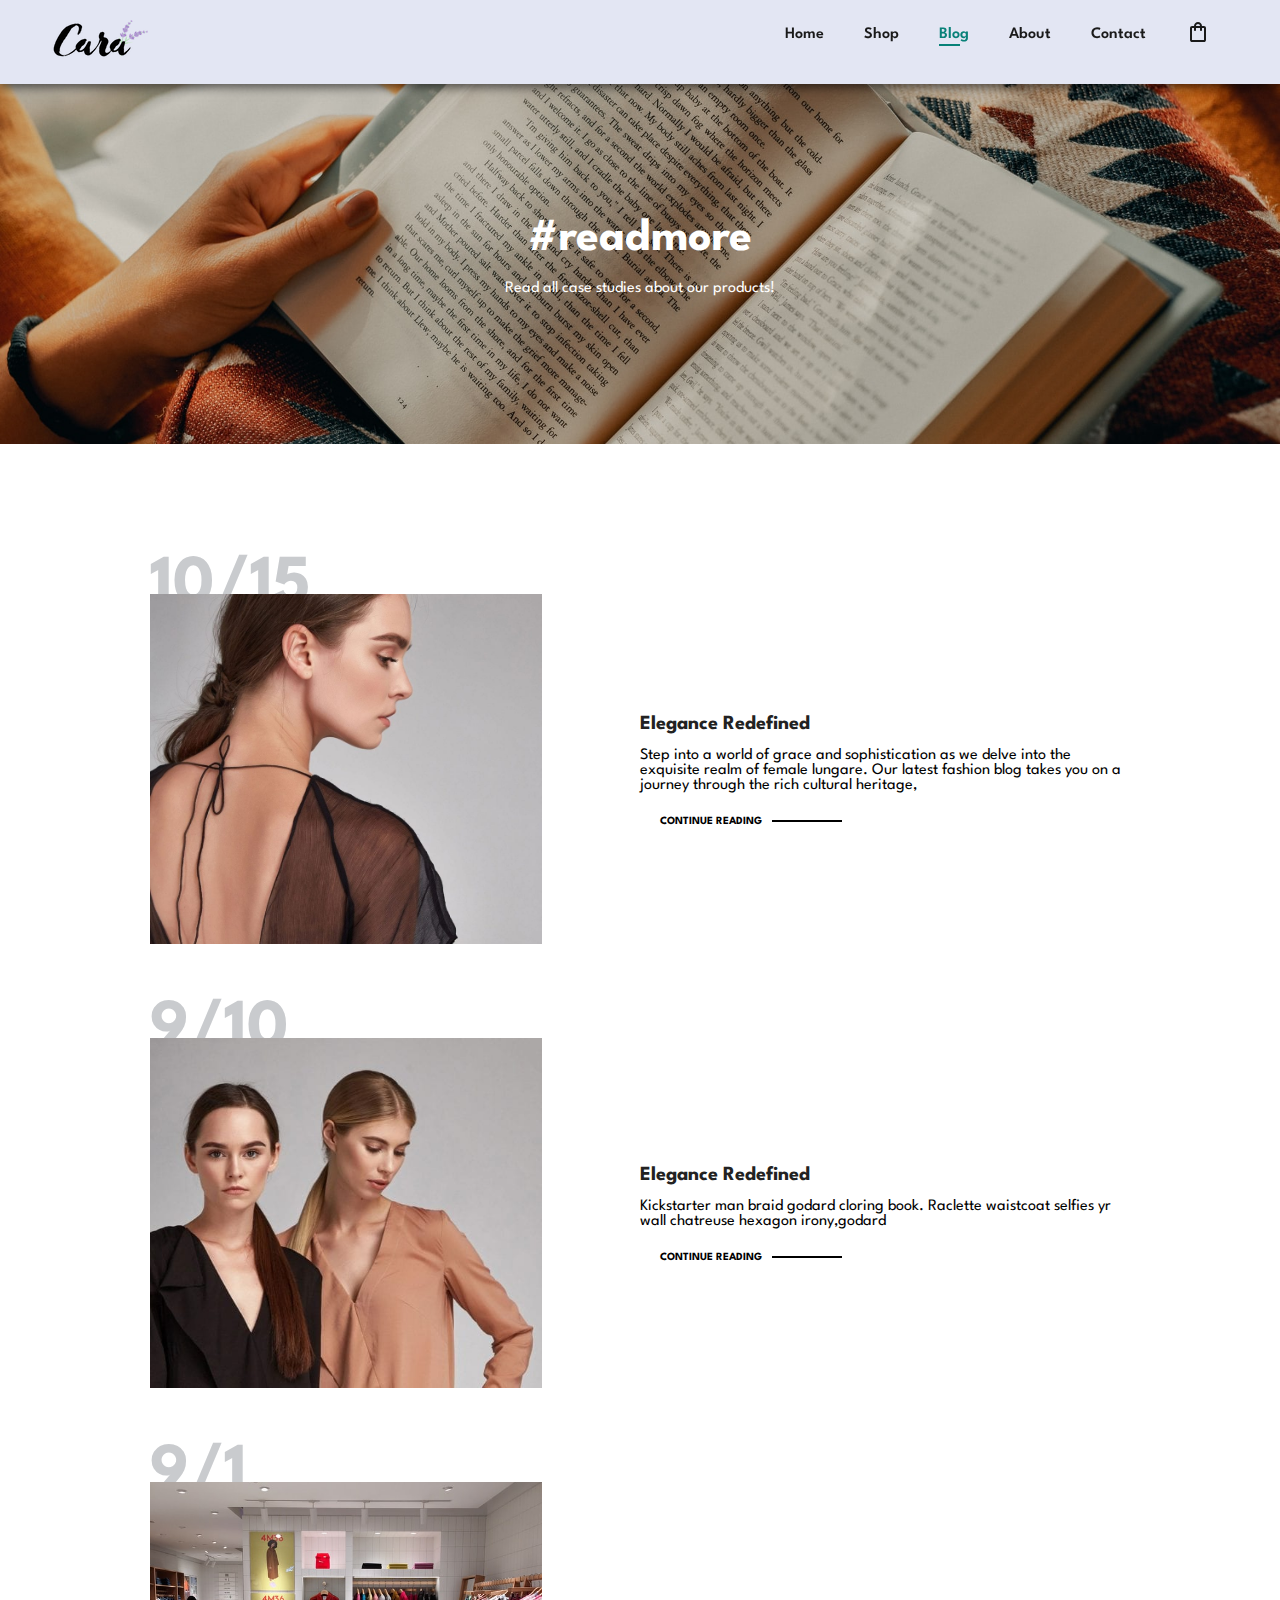
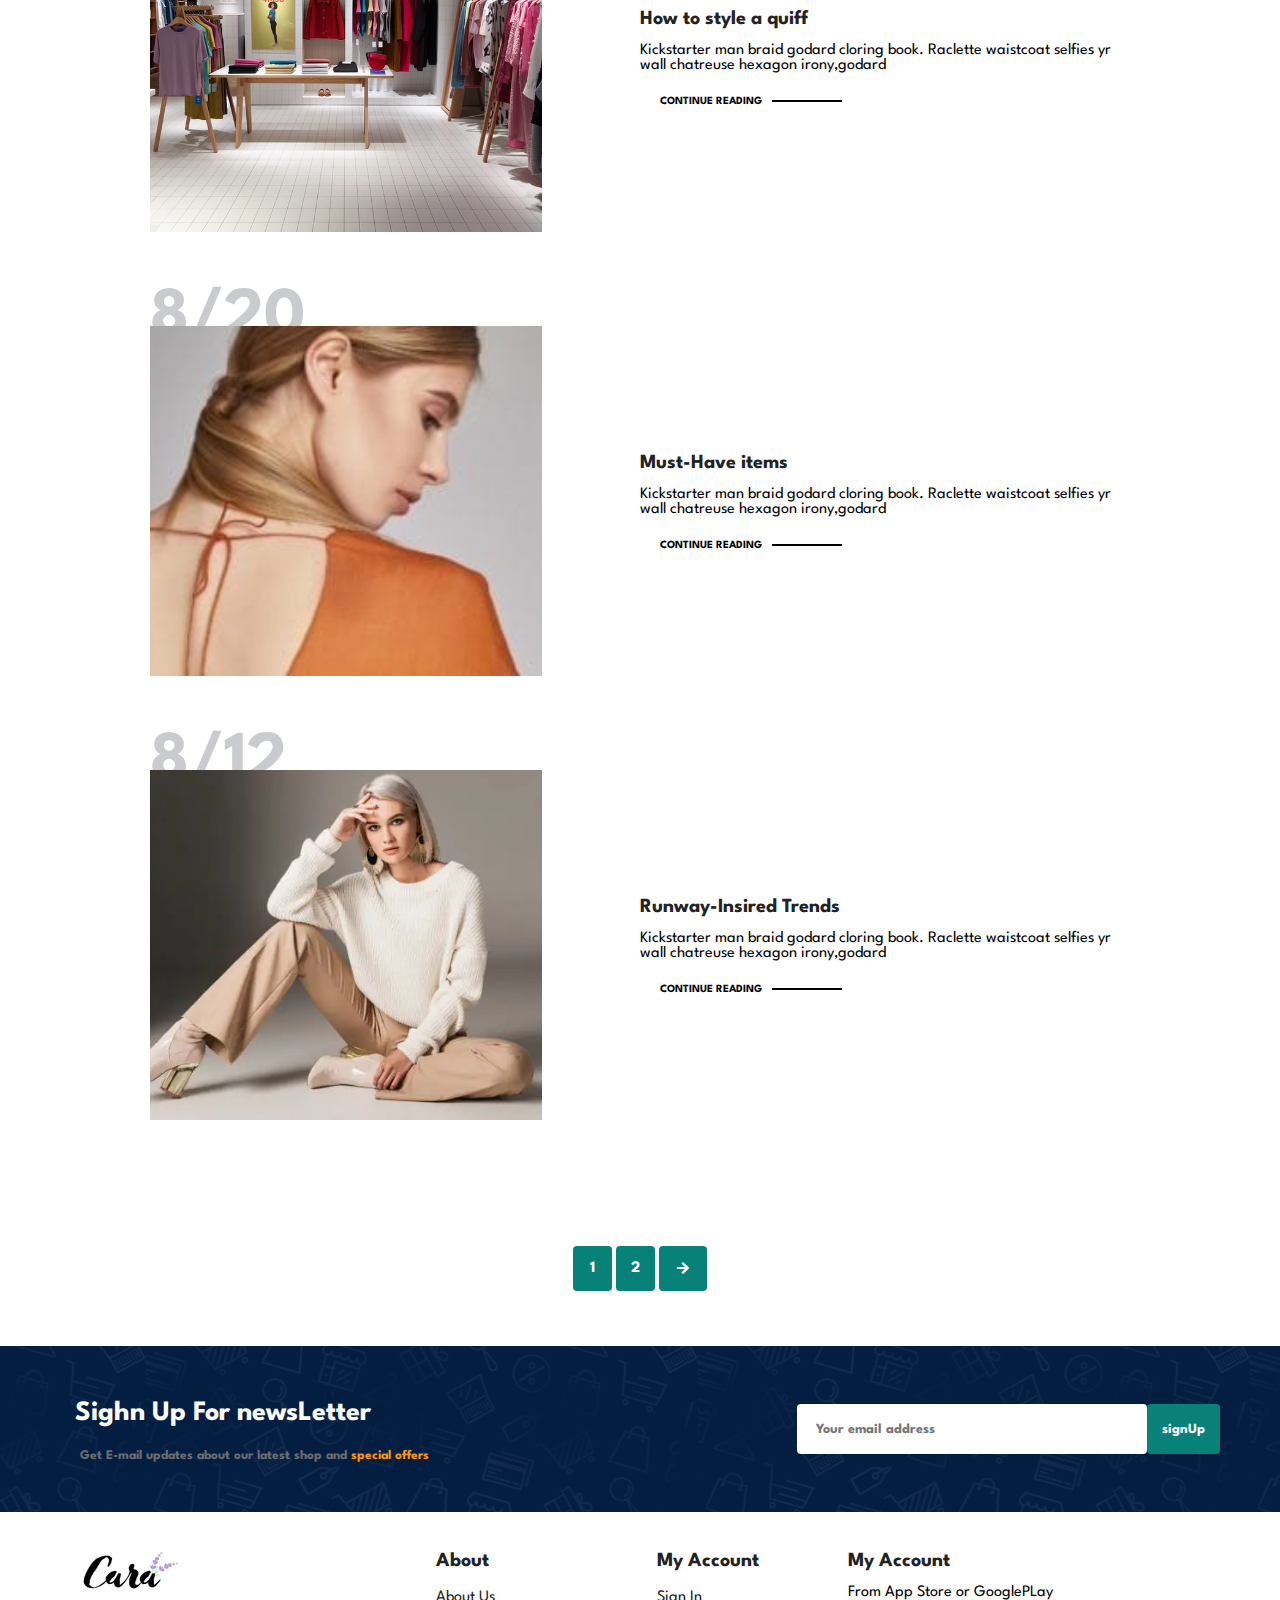
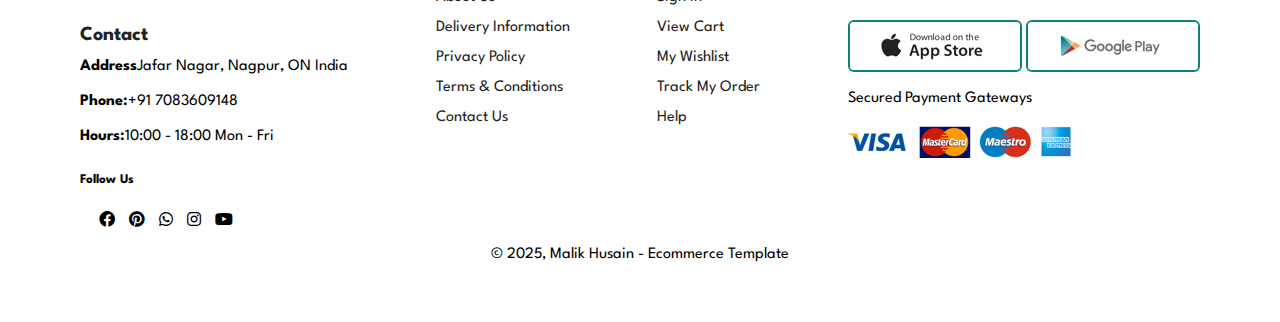
<file: E Malik/blog.html>
<!DOCTYPE html>
<html lang="en">

    <head>
        <meta charset="UTF-8">
        <meta http-equiv="X-UA-Compatible" content="IE=edge">
        <meta name="viewport" content="width=device-width, initial-scale=1.0">
        <link rel="stylesheet" href="https://cdnjs.cloudflare.com/ajax/libs/font-awesome/6.0.0/css/all.min.css" />
        <link rel="stylesheet" href="https://fonts.googleapis.com/css2?family=Material+Symbols+Outlined:opsz,wght,FILL,GRAD@20..48,100..700,0..1,-50..200" />
        <link rel="stylesheet" href="style.css">
        <script defer src="script.js"></script>
        <title>Cara</title>
    </head>

    <body>

        <nav id="nav" >
            <a href="#"><img id="logo" src="Images/logo.png" alt="Logo"></a>
            <div id="slideMenu" >
                <ul id="navUl" >
                    <li class="navLi" id="home" ><a  class="aTag"  href="index.html">Home</a></li>
                    <li class="navLi" id="shop" ><a class="aTag"  href="shop.html">Shop</a></li>
                    <li class="navLi" id="blognav" ><a  class="aTag active" href="blog.html">Blog</a></li>
                    <li class="navLi" id="about" ><a  class="aTag" href="about.html">About</a></li>
                    <li class="navLi" id="contact" ><a  class="aTag" href="contact.html">Contact</a></li>
                    <li class="navLi" id="contact"  ><a class="aTag"  href="cart.html"><span class="material-symbols-outlined">
                        shopping_bag
                        </span></a></li>
                    <span id="close" class="material-symbols-outlined">close</span>
                </ul>
            </div>
            <section class="mobile">
                <a class="aTag"  href="cart.html"><span class="material-symbols-outlined">
                    shopping_bag
                    </span></a>
                <span id="hamMenu" class="material-symbols-outlined">menu</span>
            </section>
        </nav>

        <section id="header" class="blog-header" >
            <h2>#readmore</h2>
            <p>Read all case studies about our products!</p>
        </section>
 
        <section id="blog">
            <div class="blog-box">
                <div class="blog-image">
                    <img src="Images/blog/b1 (1).jpg" alt="">
                </div>
                <div class="blog-details" >
                    <h4>Elegance Redefined</h4>
                    <p>Step into a world of grace and sophistication as we delve into the exquisite realm of female lungare. Our latest fashion blog takes you on a journey through the rich cultural heritage,</p>
                    <a href="#">CONTINUE READING</a>
                </div>
                <h1>10/15</h1>
            </div>
            <div class="blog-box">
                <div class="blog-image">
                    <img src="Images/blog/b2.jpg" alt="">
                </div>
                <div class="blog-details" >
                    <h4>Elegance Redefined</h4>
                    <p>Kickstarter man braid godard cloring book. Raclette waistcoat selfies yr wall chatreuse hexagon irony,godard</p>
                    <a href="#">CONTINUE READING</a>
                </div>
                <h1>9/10</h1>
            </div>
            <div class="blog-box">
                <div class="blog-image">
                    <img src="Images/blog/b3.jpg" alt="">
                </div>
                <div class="blog-details" >
                    <h4>How to style a quiff</h4>
                    <p>Kickstarter man braid godard cloring book. Raclette waistcoat selfies yr wall chatreuse hexagon irony,godard</p>
                    <a href="#">CONTINUE READING</a>
                </div>
                <h1>9/1</h1>
            </div>
            <div class="blog-box">
                <div class="blog-image">
                    <img src="Images/blog/b7.jpg" alt="">
                </div>
                <div class="blog-details" >
                    <h4>Must-Have items</h4>
                    <p>Kickstarter man braid godard cloring book. Raclette waistcoat selfies yr wall chatreuse hexagon irony,godard</p>
                    <a href="#">CONTINUE READING</a>
                </div>
                <h1>8/20</h1>
            </div>
            <div class="blog-box">
                <div class="blog-image">
                    <img src="Images/blog/b8.webp" alt="">
                </div>
                <div class="blog-details" >
                    <h4>Runway-Insired Trends</h4>
                    <p>Kickstarter man braid godard cloring book. Raclette waistcoat selfies yr wall chatreuse hexagon irony,godard</p>
                    <a href="#">CONTINUE READING</a>
                </div>
                <h1>8/12</h1>
            </div>
        </section>

        <section id="paginatio" class="section-p1" >
            <a href="#">1</a>
            <a href="#">2</a>
            <a href="#"><span class="material-symbols-outlined">arrow_forward</span></a>
        </section>
         
        <section id="newsLetter" >
           <div>
            <h2>Sighn Up For newsLetter</h2>
            <h5>Get E-mail updates about our latest shop and <span> special offers</span></h5>
           </div>
            <div class="signUpinput" >
                <input placeholder="Your email address" type="email" name="user" id="signUp">
                <button class="normal" >signUp</button>
            </div>
        </section>
        
        <footer class="footer section-p1">
            <div class="firstsection" >
                <img src="Images/logo.png" alt="">
                <h4>Contact</h4>
                <p><strong>Address</strong>Jafar Nagar, Nagpur, ON India</p>
                <p><strong>Phone:</strong>+91 7083609148</p> 
                <p><strong>Hours:</strong>10:00 - 18:00 Mon - Fri</p> 
                <div class="sociallinks">
                    <h5>Follow Us</h5>
                    <i class="fa-brands fa-x-twitter"></i>
                    <i class="fa-brands fa-facebook"></i>
                    <i class="fa-brands fa-pinterest"></i>
                    <i class="fa-brands fa-whatsapp"></i>
                    <i class="fa-brands fa-instagram"></i>
                    <i class="fa-brands fa-youtube"></i>
                </div>
            </div>
            <div class="about col" >
                <h4>About</h4>
                <a href="#">About Us</a>
                <a href="#">Delivery Information</a>
                <a href="#">Privacy Policy</a>
                <a href="#">Terms & Conditions</a>
                <a href="#">Contact Us</a>
            </div>
            <div class="My Account col" >
                <h4>My Account</h4>
                <a href="#">Sign In</a>
                <a href="#">View Cart</a>
                <a href="#">My Wishlist</a>
                <a href="#">Track My Order</a>
                <a href="#">Help</a>
            </div>
            <div class="Install App" >
                <h4>My Account</h4>
                <p>From App Store or GooglePLay</p>
                <img class="Dpp" src="Images/pay/app.jpg" alt="">
                <img class="Dpp" src="Images/pay/play.jpg" alt="">
                <p>Secured Payment Gateways</p>
                <img src="Images/pay/pay.png" alt="">
            </div>
            <div class="copywrite" >
                <p>© 2025, Malik Husain - Ecommerce Template</p>
            </div>
        </footer>


    </body>

</html>
</file>
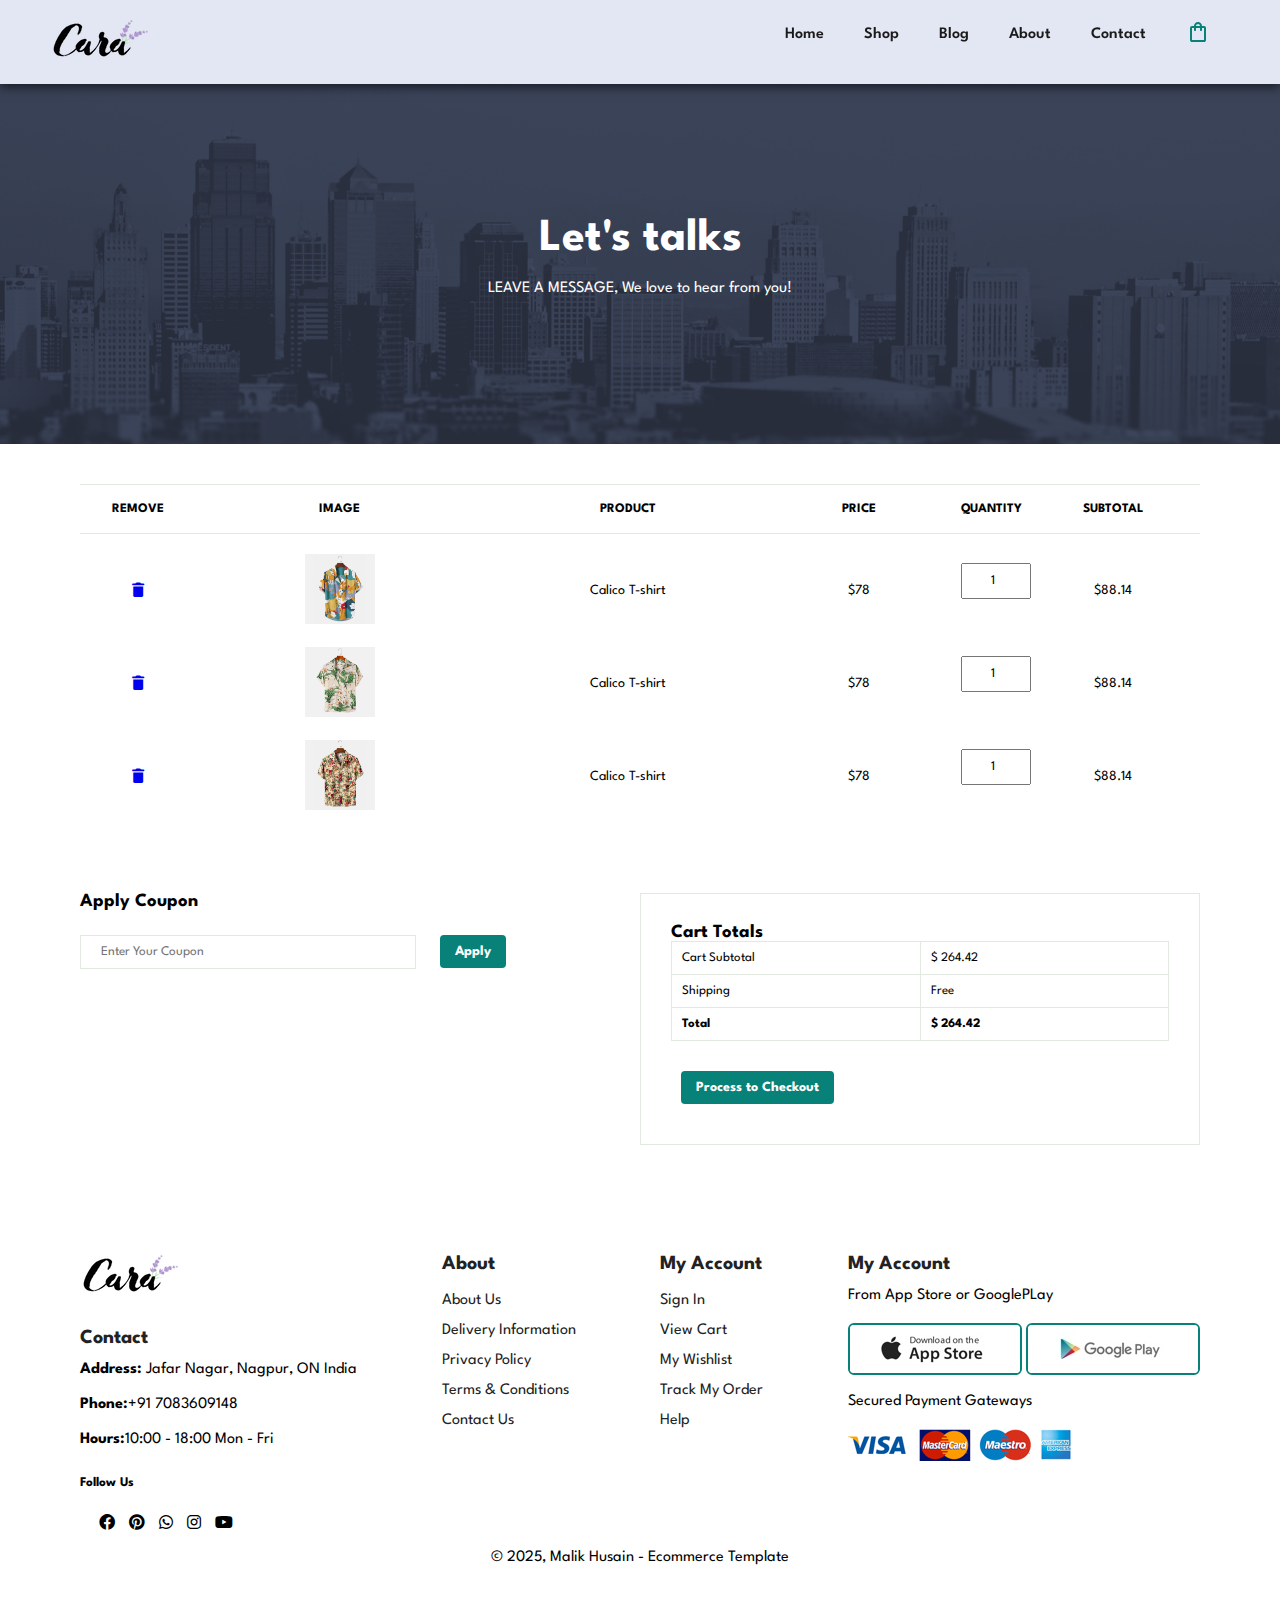
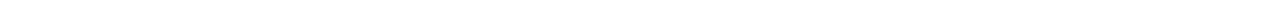
<file: E Malik/cart.html>
<!DOCTYPE html>
<html lang="en">

    <head>
        <meta charset="UTF-8">
        <meta http-equiv="X-UA-Compatible" content="IE=edge">
        <meta name="viewport" content="width=device-width, initial-scale=1.0">
        <link rel="stylesheet" href="https://cdnjs.cloudflare.com/ajax/libs/font-awesome/6.0.0/css/all.min.css" />
        <link rel="stylesheet" href="https://fonts.googleapis.com/css2?family=Material+Symbols+Outlined:opsz,wght,FILL,GRAD@20..48,100..700,0..1,-50..200" />
        <link rel="stylesheet" href="style.css">
        <script defer src="script.js"></script>

        <title>Cara</title>
    </head>

    <body>

        <nav id="nav" >
            <a href="#"><img id="logo" src="Images/logo.png" alt="Logo"></a>
            <div id="slideMenu" >
                <ul id="navUl" >
                    <li class="navLi" id="home" ><a  class="aTag"  href="index.html">Home</a></li>
                    <li class="navLi" id="shop" ><a class="aTag"  href="shop.html">Shop</a></li>
                    <li class="navLi" id="blognav" ><a  class="aTag" href="blog.html">Blog</a></li>
                    <li class="navLi" id="about" ><a  class="aTag" href="about.html">About</a></li>
                    <li class="navLi" id="contact" ><a  class="aTag" href="contact.html">Contact</a></li>
                    <li class="navLi" id="cart"  ><a class="aTag active"  href="cart.html"><span class="material-symbols-outlined">
                        shopping_bag
                        </span></a></li>
                    <span id="close" class="material-symbols-outlined">close</span>
                </ul>
            </div>
            <section class="mobile">
                <a class="aTag"  href="cart.html"><span class="material-symbols-outlined ShoppingCart active">
                    shopping_bag
                    </span></a>
                <span id="hamMenu" class="material-symbols-outlined">menu</span>
            </section>
        </nav>

        <section id="header" class="about-header" >
            <h2>Let's talks</h2>
            <p>LEAVE A MESSAGE, We love to hear from you!</p>
        </section>

        <section id="cart" class="section-p1" >
            <table width="100%">
                <thead>
                    <tr>
                        <td>Remove</td>
                        <td>Image</td>
                        <td>Product</td>
                        <td>Price</td>
                        <td>Quantity</td>
                        <td>Subtotal</td>
                    </tr>
                </thead>
                <tbody>
                    <tr>
                        <td><a href="#"><i class="fa-solid fa-trash"></i></a></td>
                        <td><img src="Images/products/f1.jpg" alt=""></td>
                        <td>Calico T-shirt</td>
                        <td>$78</td>
                        <td><input type="number" value="1"></td>
                        <td>$88.14</td>
                    </tr>
                    <tr>
                        <td><a href="#"><i class="fa-solid fa-trash"></i></a></td>
                        <td><img src="Images/products/f2.jpg" alt=""></td>
                        <td>Calico T-shirt</td>
                        <td>$78</td>
                        <td><input type="number" value="1"></td>
                        <td>$88.14</td>
                    </tr>
                    <tr>
                        <td><a href="#"><i class="fa-solid fa-trash"></i></a></td>
                        <td><img src="Images/products/f3.jpg" alt=""></td>
                        <td>Calico T-shirt</td>
                        <td>$78</td>
                        <td><input type="number" value="1"></td>
                        <td>$88.14</td>
                    </tr>
                </tbody>
            </table>
        </section>

        <section id="cart-add" class="section-p1" >
            <div id="coupon">
                <h3>Apply Coupon</h3>
                <div>
                    <input type="text" placeholder="Enter Your Coupon">
                    <button class="normal">Apply</button>
                </div>
            </div>

            <div id="subtotal">
                <h3>Cart Totals</h3>
                <table>
                    <tr>
                        <td>Cart Subtotal</td>
                        <td>$ 264.42</td>
                    </tr>
                    <tr>
                        <td>Shipping</td>
                        <td>Free</td>
                    </tr>
                    <tr>
                        <td><strong>Total</strong></td>
                        <td><strong>$ 264.42</strong></td>
                    </tr>
                </table>
                <button class="normal">Process to Checkout</button>
            </div>
        </section>

        <footer class="footer section-p1">
            <div class="firstsection" >
                <img src="Images/logo.png" alt="">
                <h4>Contact</h4>
                <p><strong>Address: </strong>Jafar Nagar, Nagpur, ON India</p>
                <p><strong>Phone:</strong>+91 7083609148</p> 
                <p><strong>Hours:</strong>10:00 - 18:00 Mon - Fri</p> 
                <div class="sociallinks">
                    <h5>Follow Us</h5>
                    <i class="fa-brands fa-x-twitter"></i>
                    <i class="fa-brands fa-facebook"></i>
                    <i class="fa-brands fa-pinterest"></i>
                    <i class="fa-brands fa-whatsapp"></i>
                    <i class="fa-brands fa-instagram"></i>
                    <i class="fa-brands fa-youtube"></i>
                </div>
            </div>
            <div class="about col" >
                <h4>About</h4>
                <a href="#">About Us</a>
                <a href="#">Delivery Information</a>
                <a href="#">Privacy Policy</a>
                <a href="#">Terms & Conditions</a>
                <a href="#">Contact Us</a>
            </div>
            <div class="My Account col" >
                <h4>My Account</h4>
                <a href="#">Sign In</a>
                <a href="#">View Cart</a>
                <a href="#">My Wishlist</a>
                <a href="#">Track My Order</a>
                <a href="#">Help</a>
            </div>
            <div class="Install App" >
                <h4>My Account</h4>
                <p>From App Store or GooglePLay</p>
                <img class="Dpp" src="Images/pay/app.jpg" alt="">
                <img class="Dpp" src="Images/pay/play.jpg" alt="">
                <p>Secured Payment Gateways</p>
                <img src="Images/pay/pay.png" alt="">
            </div>
            <div class="copywrite" >
                <p>© 2025, Malik Husain - Ecommerce Template</p>
            </div>
        </footer>

    </body>

</html>
</file>
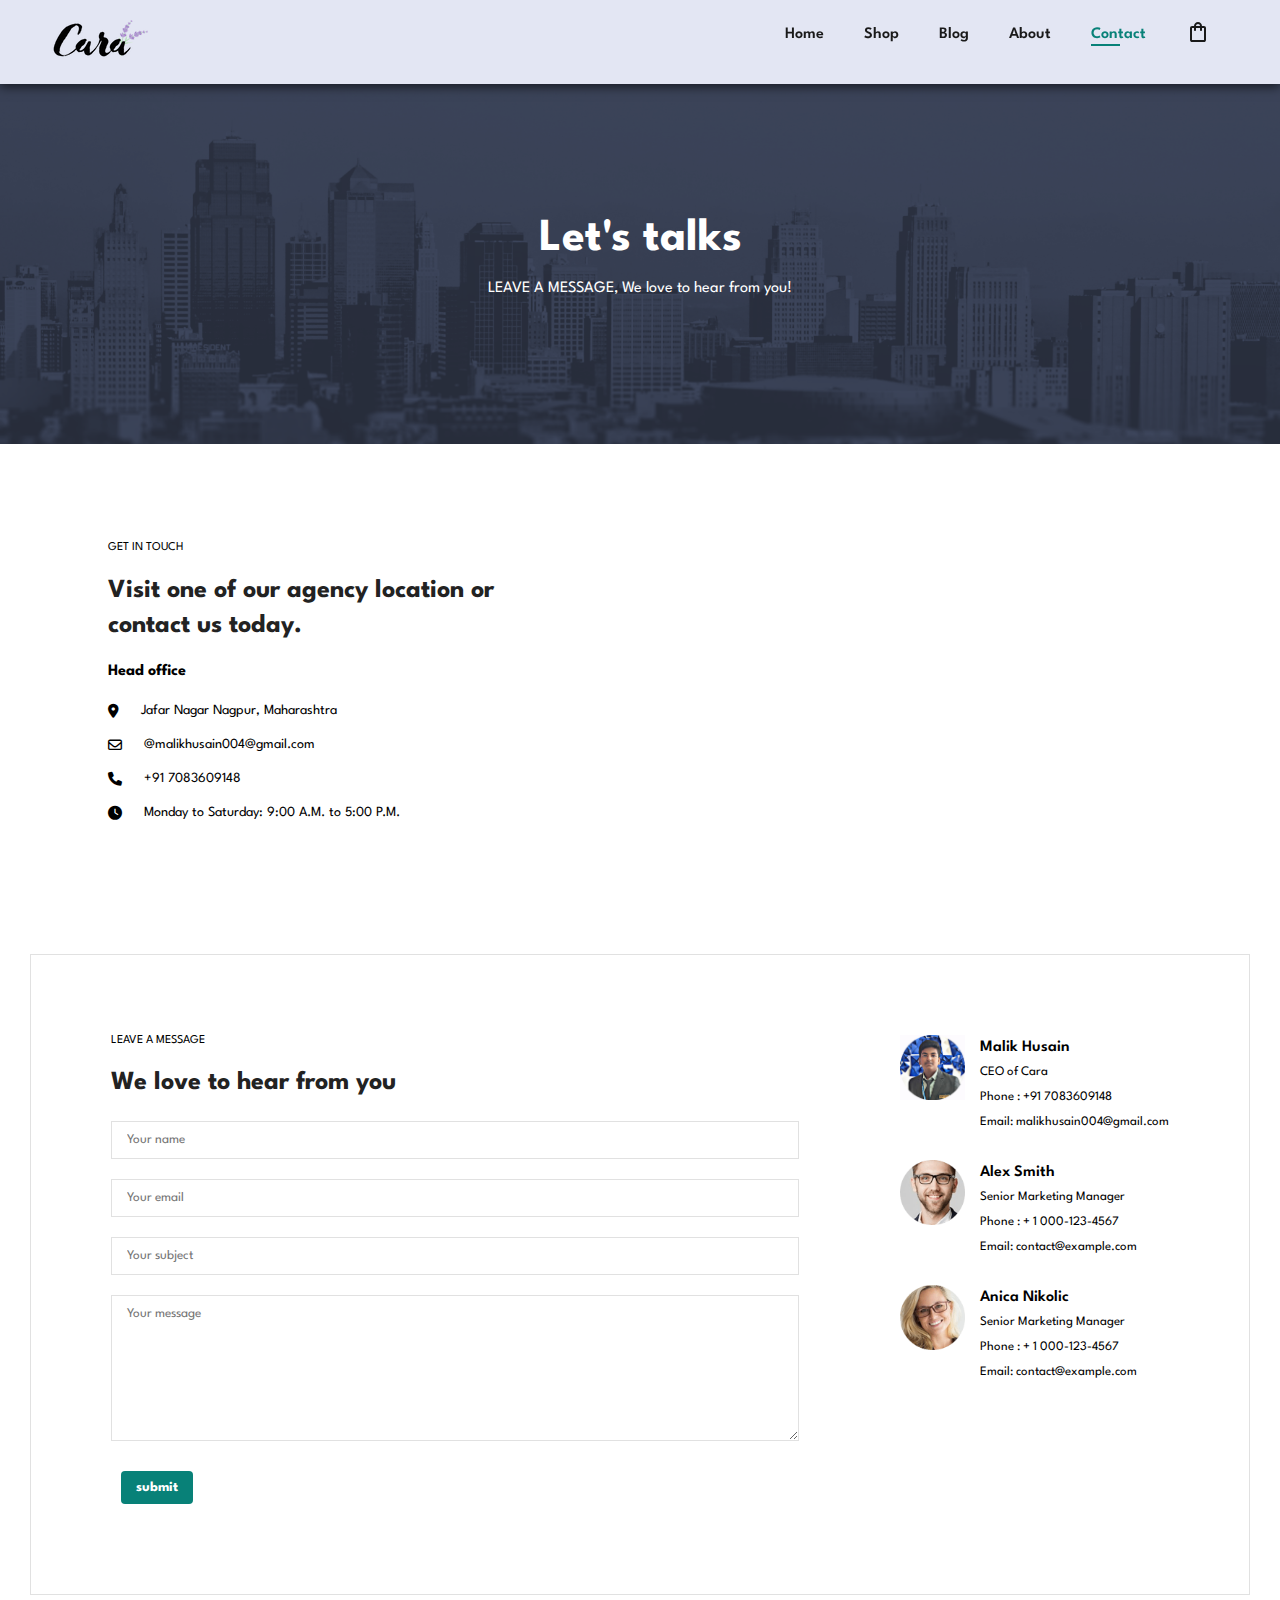
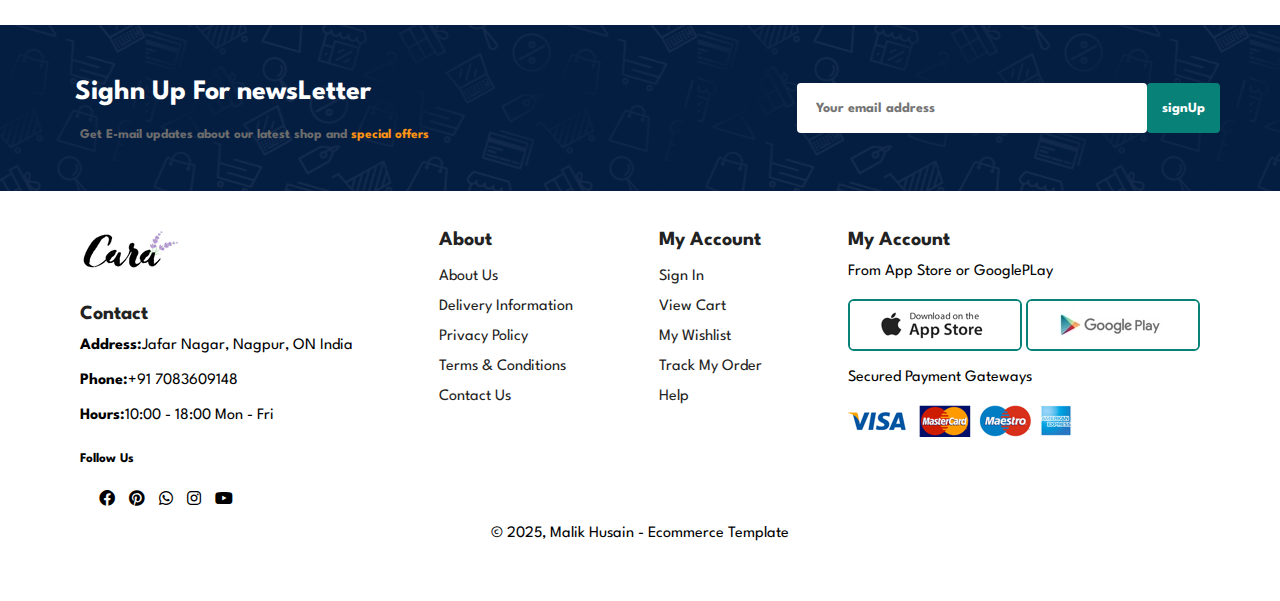
<file: E Malik/contact.html>
<!DOCTYPE html>
<html lang="en">

    <head>
        <meta charset="UTF-8">
        <meta http-equiv="X-UA-Compatible" content="IE=edge">
        <meta name="viewport" content="width=device-width, initial-scale=1.0">
        <link rel="stylesheet" href="https://cdnjs.cloudflare.com/ajax/libs/font-awesome/6.0.0/css/all.min.css" />
        <link rel="stylesheet" href="https://fonts.googleapis.com/css2?family=Material+Symbols+Outlined:opsz,wght,FILL,GRAD@20..48,100..700,0..1,-50..200" />
        <link rel="stylesheet" href="style.css">
        <script defer src="script.js"></script>

        <title>Cara</title>
    </head>

    <body>
        <nav id="nav" >
            <a href="#"><img id="logo" src="Images/logo.png" alt="Logo"></a>
            <div id="slideMenu" >
                <ul id="navUl" >
                    <li class="navLi" id="home" ><a  class="aTag"  href="index.html">Home</a></li>
                    <li class="navLi" id="shop" ><a class="aTag"  href="shop.html">Shop</a></li>
                    <li class="navLi" id="blognav" ><a  class="aTag" href="blog.html">Blog</a></li>
                    <li class="navLi" id="about" ><a  class="aTag" href="about.html">About</a></li>
                    <li class="navLi" id="contact" ><a  class="aTag active" href="contact.html">Contact</a></li>
                    <li class="navLi" id="contact"  ><a class="aTag"  href="cart.html"><span class="material-symbols-outlined">
                        shopping_bag
                        </span></a></li>
                    <span id="close" class="material-symbols-outlined">close</span>
                </ul>
            </div>
            <section class="mobile">
                <a class="aTag"  href="cart.html"><span class="material-symbols-outlined">
                    shopping_bag
                    </span></a>
                <span id="hamMenu" class="material-symbols-outlined">menu</span>
            </section>
        </nav>

        <section id="header" class="about-header" >
            <h2>Let's talks</h2>
            <p>LEAVE A MESSAGE, We love to hear from you!</p>
        </section>

        <section id="contact-details" class="section-p1" >
            <div class="details">
                <span>GET IN TOUCH</span>
                <h2>Visit one of our agency location or contact us today.</h2>
                <h3>Head office</h3>
                <div>
                    <li>
                        <i class="fa-solid fa-location-dot"></i>
                        <p>Jafar Nagar Nagpur, Maharashtra</p>
                    </li>
                    <li>
                        <i class="fa-regular fa-envelope"></i>
                        <p>@malikhusain004@gmail.com</p>
                    </li>
                    <li>
                        <i class="fa-solid fa-phone"></i>
                        <p>+91 7083609148 </p>
                    </li>
                    <li>
                        <i class="fa-solid fa-clock"></i>
                        <p>Monday to Saturday: 9:00 A.M. to 5:00 P.M.</p>
                    </li>
                </div>
            </div>
            <div class="google-map">
                <iframe src="https://www.google.com/maps/embed?pb=!1m18!1m12!1m3!1d119064.90027626221!2d78.99010820058609!3d21.16122599661355!2m3!1f0!2f0!3f0!3m2!1i1024!2i768!4f13.1!3m3!1m2!1s0x3bd4c0a5a31faf13%3A0x19b37d06d0bb3e2b!2sNagpur%2C%20Maharashtra!5e0!3m2!1sen!2sin!4v1753286902544!5m2!1sen!2sin" width="600" height="450" style="border:0;" allowfullscreen="" loading="lazy" referrerpolicy="no-referrer-when-downgrade"></iframe>
            </div>
        </section>

        <section id="form-details" >
            <form action="">
                <span>LEAVE A MESSAGE</span>
                <h2>We love to hear from you</h2>
                <input type="text" placeholder="Your name" >
                <input type="text" placeholder="Your email" >
                <input type="text" placeholder="Your subject" >
                <textarea name="" id="" cols="30" rows="10" placeholder="Your message" ></textarea>
                <button type="" class="normal" >submit</button>
            </form>
            <div class="people">
            <div>
                    <img src="Images/people/malik.png1.jpg" alt="">
                    <p><span>Malik Husain</span>CEO of Cara <br> Phone : +91 7083609148 <br> Email: malikhusain004@gmail.com</p>
                </div>
                 <div>
                    <img src="Images/people/2.png" alt="">
                    <p><span>Alex Smith</span>Senior Marketing Manager <br> Phone : + 1 000-123-4567 <br> Email: contact@example.com</p>
                </div>
                <div>
                    <img src="Images/people/3.png" alt="">
                    <p><span>Anica Nikolic</span>Senior Marketing Manager <br> Phone : + 1 000-123-4567 <br> Email: contact@example.com</p>
                </div>
            </div>
        </section>


        <section id="newsLetter" >
            <div>
             <h2>Sighn Up For newsLetter</h2>
             <h5>Get E-mail updates about our latest shop and <span> special offers</span></h5>
            </div>
             <div class="signUpinput" >
                 <input placeholder="Your email address" type="email" name="user" id="signUp">
                 <button class="normal" >signUp</button>
             </div>
         </section>

        <footer class="footer section-p1">
            <div class="firstsection" >
                <img src="Images/logo.png" alt="">
                <h4>Contact</h4>
                <p><strong>Address:</strong>Jafar Nagar, Nagpur, ON India</p>
                <p><strong>Phone:</strong>+91 7083609148</p> 
                <p><strong>Hours:</strong>10:00 - 18:00 Mon - Fri</p> 
                <div class="sociallinks">
                    <h5>Follow Us</h5>
                    <i class="fa-brands fa-x-twitter"></i>
                    <i class="fa-brands fa-facebook"></i>
                    <i class="fa-brands fa-pinterest"></i>
                    <i class="fa-brands fa-whatsapp"></i>
                    <i class="fa-brands fa-instagram"></i>
                    <i class="fa-brands fa-youtube"></i>
                </div>
            </div>
            <div class="about col" >
                <h4>About</h4>
                <a href="#">About Us</a>
                <a href="#">Delivery Information</a>
                <a href="#">Privacy Policy</a>
                <a href="#">Terms & Conditions</a>
                <a href="#">Contact Us</a>
            </div>
            <div class="My Account col" >
                <h4>My Account</h4>
                <a href="#">Sign In</a>
                <a href="#">View Cart</a>
                <a href="#">My Wishlist</a>
                <a href="#">Track My Order</a>
                <a href="#">Help</a>
            </div>
            <div class="Install App" >
                <h4>My Account</h4>
                <p>From App Store or GooglePLay</p>
                <img class="Dpp" src="Images/pay/app.jpg" alt="">
                <img class="Dpp" src="Images/pay/play.jpg" alt="">
                <p>Secured Payment Gateways</p>
                <img src="Images/pay/pay.png" alt="">
            </div>
            <div class="copywrite" >
                <p>© 2025, Malik Husain - Ecommerce Template</p>
            </div>
        </footer>

    </body>

</html>
</file>
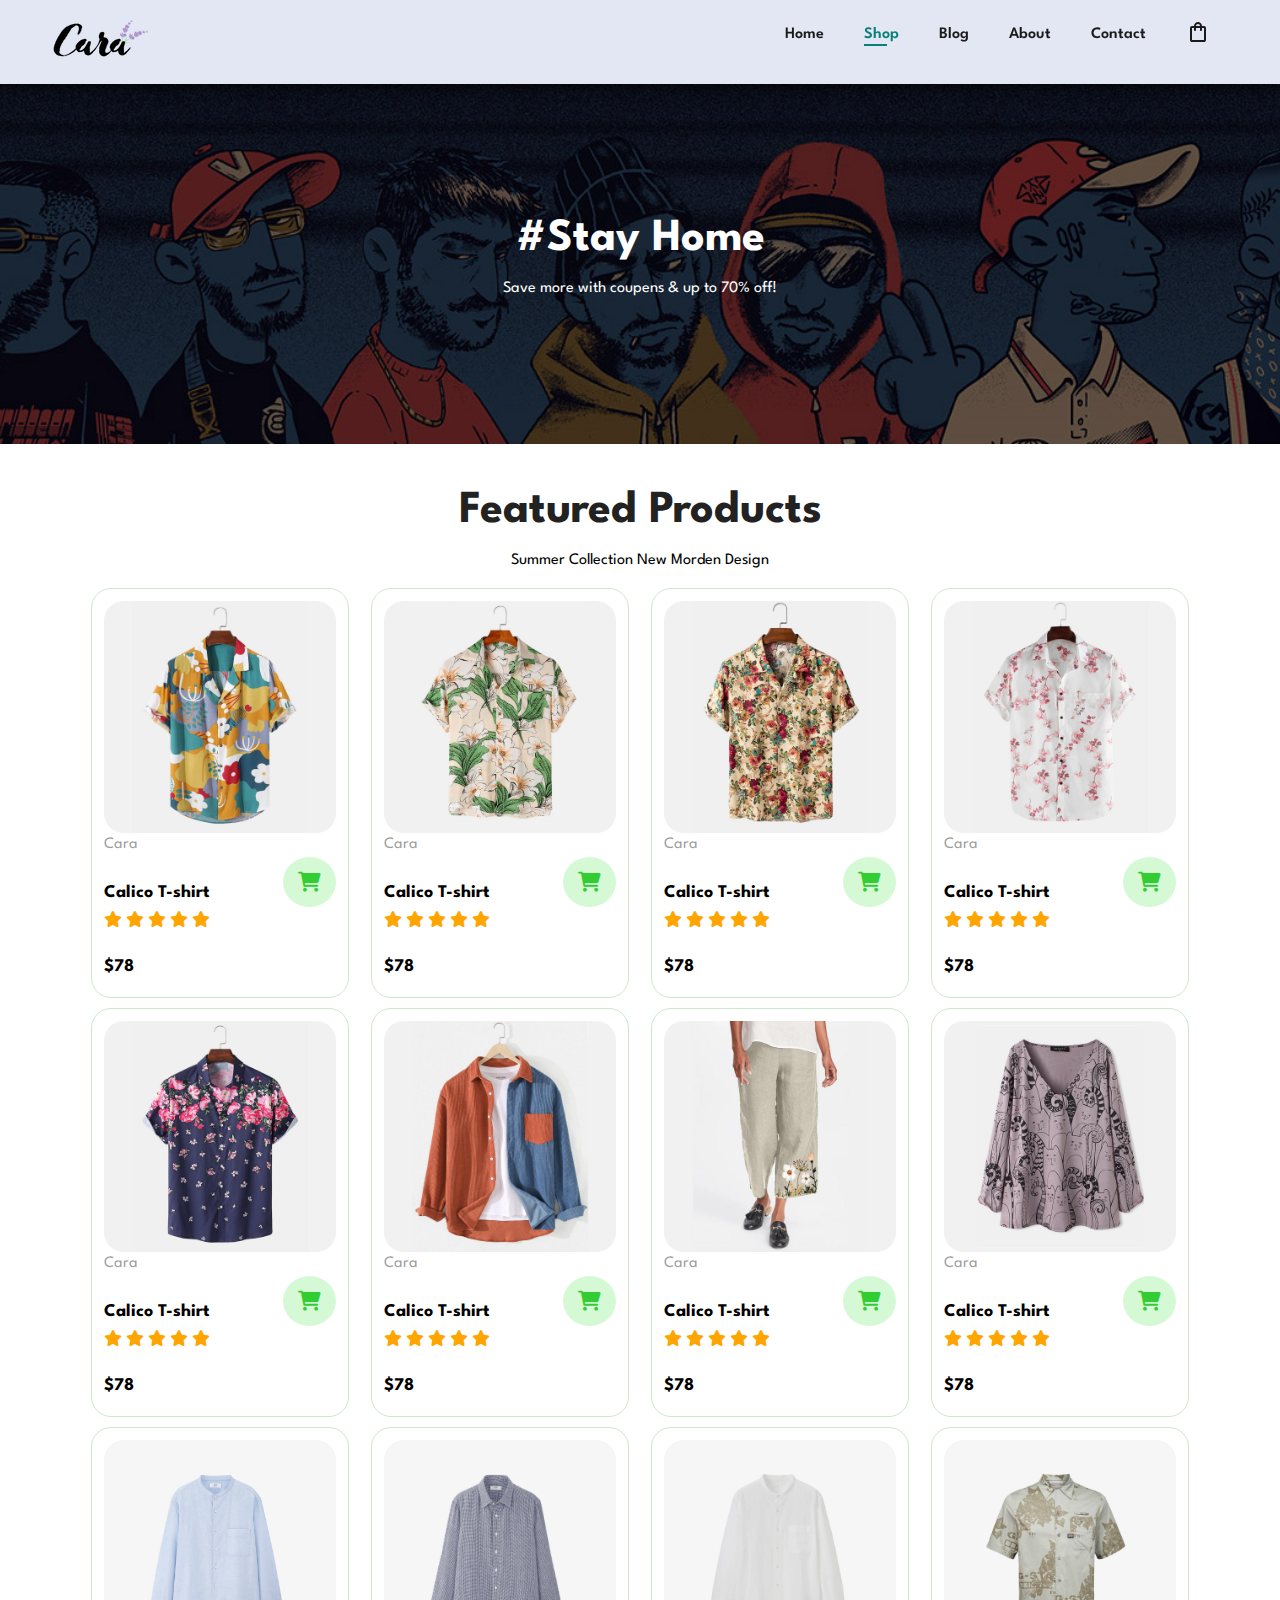
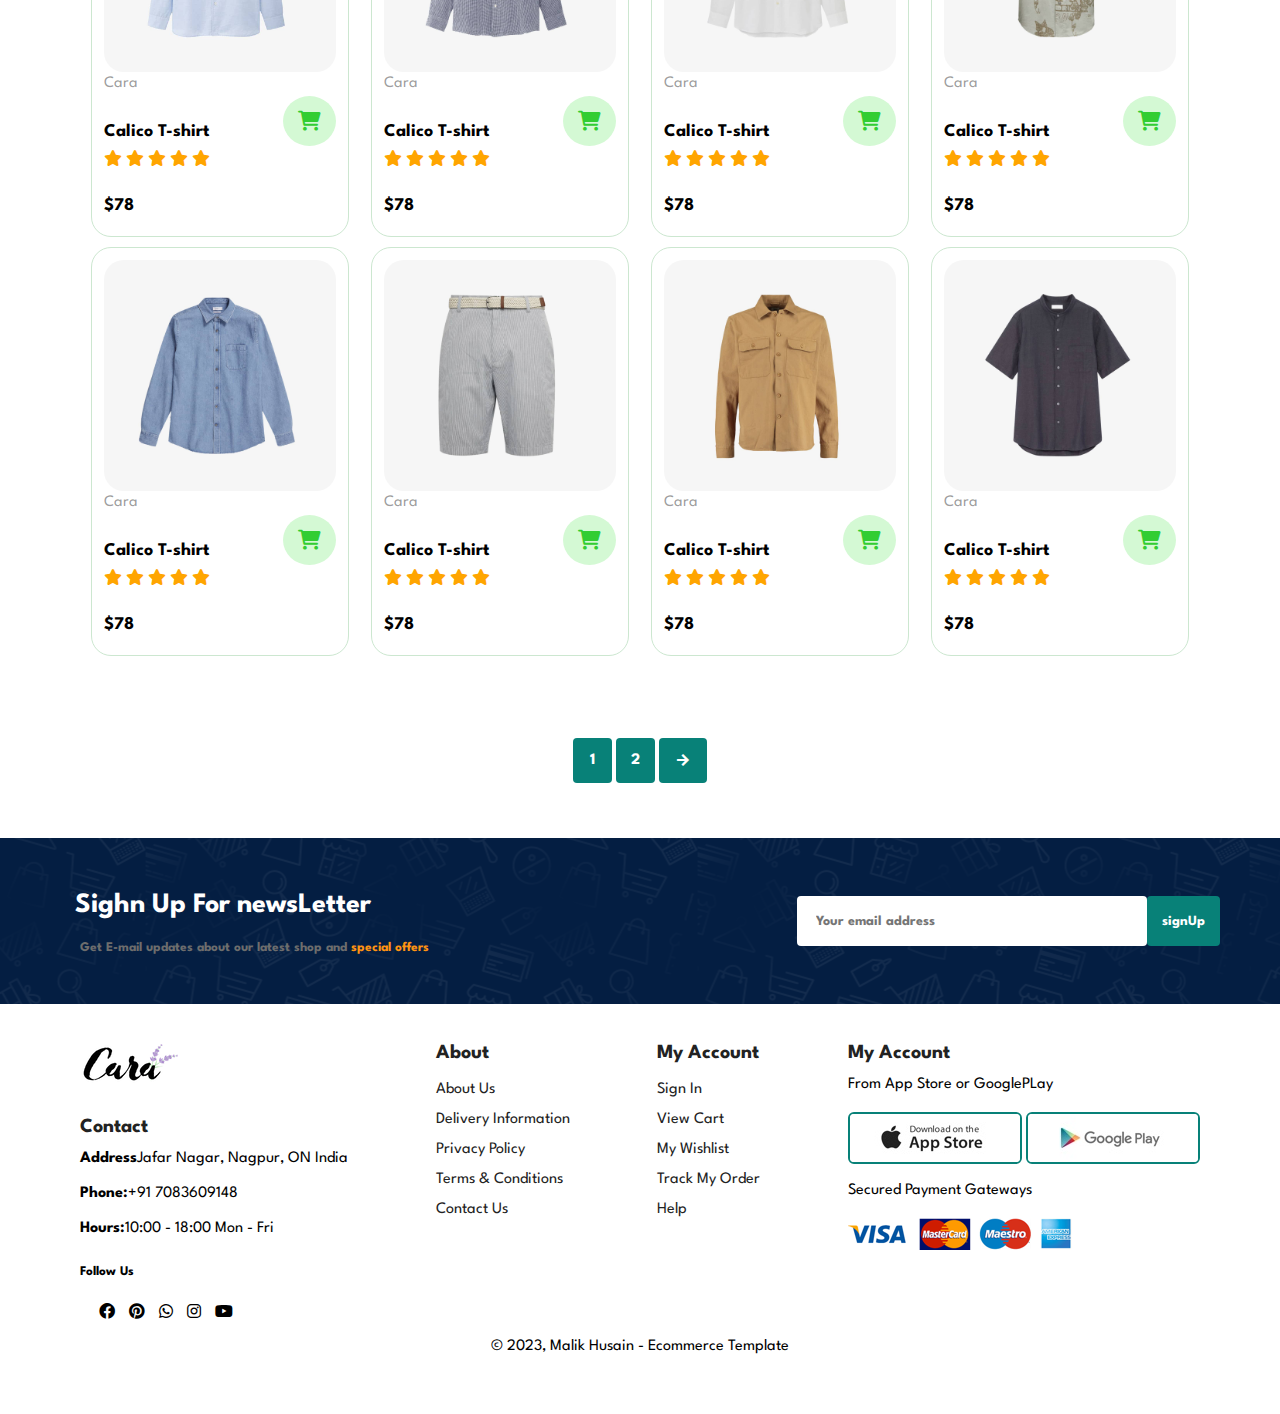
<file: E Malik/shop.html>
<!DOCTYPE html>
<html lang="en">

    <head>
        <meta charset="UTF-8">
        <meta http-equiv="X-UA-Compatible" content="IE=edge">
        <meta name="viewport" content="width=device-width, initial-scale=1.0">
        <link rel="stylesheet" href="https://cdnjs.cloudflare.com/ajax/libs/font-awesome/6.0.0/css/all.min.css" />
        <link rel="stylesheet" href="https://fonts.googleapis.com/css2?family=Material+Symbols+Outlined:opsz,wght,FILL,GRAD@20..48,100..700,0..1,-50..200" />
        <link rel="stylesheet" href="style.css">
        <script defer src="script.js"></script>

        <title>Cara</title>
    </head>

    <body>
        <nav id="nav" >
            <a href="#"><img id="logo" src="Images/logo.png" alt="Logo"></a>
            <div id="slideMenu" >
                <ul id="navUl" >
                    <li class="navLi" id="home" ><a  class="aTag"  href="index.html">Home</a></li>
                    <li class="navLi" id="shop" ><a class="aTag active"  href="shop.html">Shop</a></li>
                    <li class="navLi" id="blognav" ><a  class="aTag" href="blog.html">Blog</a></li>
                    <li class="navLi" id="about" ><a  class="aTag" href="about.html">About</a></li>
                    <li class="navLi" id="contact" ><a  class="aTag" href="contact.html">Contact</a></li>
                    <li class="navLi" id="contact"  ><a class="aTag"  href="cart.html"><span class="material-symbols-outlined">
                        shopping_bag
                        </span></a></li>
                    <span id="close" class="material-symbols-outlined">close</span>
                </ul>
            </div>
            <section class="mobile">
                <a class="aTag"  href="cart.html"><span class="material-symbols-outlined">
                    shopping_bag
                    </span></a>
                <span id="hamMenu" class="material-symbols-outlined">menu</span>
            </section>
        </nav>

        <section id="header" >
            <h2>#Stay Home</h2>
            <p>Save more with coupens & up to 70% off!</p>
            </section>
        
        <section id="product1" class="section-p1" >
            <h2>Featured Products</h2>
            <p>Summer Collection New Morden Design</p>
            <div class="pro-container" >
                <div class="pro">
                    <img src="Images/products/f1.jpg" alt="">
                    <div class="discription">
                        <span id="brandGrid" >Cara</span>
                        <h5 id="T-styleGrid" >Calico T-shirt</h5>
                        <div id="starsforgrid" class="starts">
                            <i class="fa-solid fa-star"></i>
                            <i class="fa-solid fa-star"></i>
                            <i class="fa-solid fa-star"></i>
                            <i class="fa-solid fa-star"></i>
                            <i class="fa-solid fa-star"></i>
                        </div>
                        <h5 id="priceGrid" class="price">$78</h5>
                        <span id="cartGrid" class="productCart" ><a href=""><i id="cart" class="fa-solid fa-cart-shopping"></i></a></span>
                    </div>
                </div>
                <div class="pro">
                    <img src="Images/products/f2.jpg" alt="">
                    <div class="discription">
                        <span id="brandGrid" >Cara</span>
                        <h5 id="T-styleGrid" >Calico T-shirt</h5>
                        <div id="starsforgrid" class="starts">
                            <i class="fa-solid fa-star"></i>
                            <i class="fa-solid fa-star"></i>
                            <i class="fa-solid fa-star"></i>
                            <i class="fa-solid fa-star"></i>
                            <i class="fa-solid fa-star"></i>
                        </div>
                        <h5 id="priceGrid" class="price">$78</h5>
                        <span id="cartGrid" class="productCart" ><a href=""><i id="cart" class="fa-solid fa-cart-shopping"></i></a></span>
                    </div>
                </div>
                <div class="pro">
                    <img src="Images/products/f3.jpg" alt="">
                    <div class="discription">
                        <span id="brandGrid" >Cara</span>
                        <h5 id="T-styleGrid" >Calico T-shirt</h5>
                        <div id="starsforgrid" class="starts">
                            <i class="fa-solid fa-star"></i>
                            <i class="fa-solid fa-star"></i>
                            <i class="fa-solid fa-star"></i>
                            <i class="fa-solid fa-star"></i>
                            <i class="fa-solid fa-star"></i>
                        </div>
                        <h5 id="priceGrid" class="price">$78</h5>
                        <span id="cartGrid" class="productCart" ><a href=""><i id="cart" class="fa-solid fa-cart-shopping"></i></a></span>
                    </div>
                </div>
                <div class="pro">
                    <img src="Images/products/f4.jpg" alt="">
                    <div class="discription">
                        <span id="brandGrid" >Cara</span>
                        <h5 id="T-styleGrid" >Calico T-shirt</h5>
                        <div id="starsforgrid" class="starts">
                            <i class="fa-solid fa-star"></i>
                            <i class="fa-solid fa-star"></i>
                            <i class="fa-solid fa-star"></i>
                            <i class="fa-solid fa-star"></i>
                            <i class="fa-solid fa-star"></i>
                        </div>
                        <h5 id="priceGrid" class="price">$78</h5>
                        <span id="cartGrid" class="productCart" ><a href=""><i id="cart" class="fa-solid fa-cart-shopping"></i></a></span>
                    </div>
                </div>
                <div class="pro">
                    <img src="Images/products/f5.jpg" alt="">
                    <div class="discription">
                        <span id="brandGrid" >Cara</span>
                        <h5 id="T-styleGrid" >Calico T-shirt</h5>
                        <div id="starsforgrid" class="starts">
                            <i class="fa-solid fa-star"></i>
                            <i class="fa-solid fa-star"></i>
                            <i class="fa-solid fa-star"></i>
                            <i class="fa-solid fa-star"></i>
                            <i class="fa-solid fa-star"></i>
                        </div>
                        <h5 id="priceGrid" class="price">$78</h5>
                        <span id="cartGrid" class="productCart" ><a href=""><i id="cart" class="fa-solid fa-cart-shopping"></i></a></span>
                    </div>
                </div>
                <div class="pro">
                    <img src="Images/products/f6.jpg" alt="">
                    <div class="discription">
                        <span id="brandGrid" >Cara</span>
                        <h5 id="T-styleGrid" >Calico T-shirt</h5>
                        <div id="starsforgrid" class="starts">
                            <i class="fa-solid fa-star"></i>
                            <i class="fa-solid fa-star"></i>
                            <i class="fa-solid fa-star"></i>
                            <i class="fa-solid fa-star"></i>
                            <i class="fa-solid fa-star"></i>
                        </div>
                        <h5 id="priceGrid" class="price">$78</h5>
                        <span id="cartGrid" class="productCart" ><a href=""><i id="cart" class="fa-solid fa-cart-shopping"></i></a></span>
                    </div>
                </div>
                <div class="pro">
                    <img src="Images/products/f7.jpg" alt="">
                    <div class="discription">
                        <span id="brandGrid" >Cara</span>
                        <h5 id="T-styleGrid" >Calico T-shirt</h5>
                        <div id="starsforgrid" class="starts">
                            <i class="fa-solid fa-star"></i>
                            <i class="fa-solid fa-star"></i>
                            <i class="fa-solid fa-star"></i>
                            <i class="fa-solid fa-star"></i>
                            <i class="fa-solid fa-star"></i>
                        </div>
                        <h5 id="priceGrid" class="price">$78</h5>
                        <span id="cartGrid" class="productCart" ><a href=""><i id="cart" class="fa-solid fa-cart-shopping"></i></a></span>
                    </div>
                </div>
                <div class="pro">
                    <img src="Images/products/f8.jpg" alt="">
                    <div class="discription">
                        <span id="brandGrid" >Cara</span>
                        <h5 id="T-styleGrid" >Calico T-shirt</h5>
                        <div id="starsforgrid" class="starts">
                            <i class="fa-solid fa-star"></i>
                            <i class="fa-solid fa-star"></i>
                            <i class="fa-solid fa-star"></i>
                            <i class="fa-solid fa-star"></i>
                            <i class="fa-solid fa-star"></i>
                        </div>
                        <h5 id="priceGrid" class="price">$78</h5>
                        <span id="cartGrid" class="productCart" ><a href=""><i id="cart" class="fa-solid fa-cart-shopping"></i></a></span>
                    </div>
                </div>
                <div class="pro-container" >
                    <div class="pro">
                        <img src="Images/products/n1.jpg" alt="">
                        <div class="discription">
                            <span id="brandGrid" >Cara</span>
                            <h5 id="T-styleGrid" >Calico T-shirt</h5>
                            <div id="starsforgrid" class="starts">
                                <i class="fa-solid fa-star"></i>
                                <i class="fa-solid fa-star"></i>
                                <i class="fa-solid fa-star"></i>
                                <i class="fa-solid fa-star"></i>
                                <i class="fa-solid fa-star"></i>
                            </div>
                            <h5 id="priceGrid" class="price">$78</h5>
                            <span id="cartGrid" class="productCart" ><a href=""><i id="cart" class="fa-solid fa-cart-shopping"></i></a></span>
                        </div>
                    </div>
                    <div class="pro">
                        <img src="Images/products/n2.jpg" alt="">
                        <div class="discription">
                            <span id="brandGrid" >Cara</span>
                            <h5 id="T-styleGrid" >Calico T-shirt</h5>
                            <div id="starsforgrid" class="starts">
                                <i class="fa-solid fa-star"></i>
                                <i class="fa-solid fa-star"></i>
                                <i class="fa-solid fa-star"></i>
                                <i class="fa-solid fa-star"></i>
                                <i class="fa-solid fa-star"></i>
                            </div>
                            <h5 id="priceGrid" class="price">$78</h5>
                            <span id="cartGrid" class="productCart" ><a href=""><i id="cart" class="fa-solid fa-cart-shopping"></i></a></span>
                        </div>
                    </div>
                    <div class="pro">
                        <img src="Images/products/n3.jpg" alt="">
                        <div class="discription">
                            <span id="brandGrid" >Cara</span>
                            <h5 id="T-styleGrid" >Calico T-shirt</h5>
                            <div id="starsforgrid" class="starts">
                                <i class="fa-solid fa-star"></i>
                                <i class="fa-solid fa-star"></i>
                                <i class="fa-solid fa-star"></i>
                                <i class="fa-solid fa-star"></i>
                                <i class="fa-solid fa-star"></i>
                            </div>
                            <h5 id="priceGrid" class="price">$78</h5>
                            <span id="cartGrid" class="productCart" ><a href=""><i id="cart" class="fa-solid fa-cart-shopping"></i></a></span>
                        </div>
                    </div>
                    <div class="pro">
                        <img src="Images/products/n4.jpg" alt="">
                        <div class="discription">
                            <span id="brandGrid" >Cara</span>
                            <h5 id="T-styleGrid" >Calico T-shirt</h5>
                            <div id="starsforgrid" class="starts">
                                <i class="fa-solid fa-star"></i>
                                <i class="fa-solid fa-star"></i>
                                <i class="fa-solid fa-star"></i>
                                <i class="fa-solid fa-star"></i>
                                <i class="fa-solid fa-star"></i>
                            </div>
                            <h5 id="priceGrid" class="price">$78</h5>
                            <span id="cartGrid" class="productCart" ><a href=""><i id="cart" class="fa-solid fa-cart-shopping"></i></a></span>
                        </div>
                    </div>
                    <div class="pro">
                        <img src="Images/products/n5.jpg" alt="">
                        <div class="discription">
                            <span id="brandGrid" >Cara</span>
                            <h5 id="T-styleGrid" >Calico T-shirt</h5>
                            <div id="starsforgrid" class="starts">
                                <i class="fa-solid fa-star"></i>
                                <i class="fa-solid fa-star"></i>
                                <i class="fa-solid fa-star"></i>
                                <i class="fa-solid fa-star"></i>
                                <i class="fa-solid fa-star"></i>
                            </div>
                            <h5 id="priceGrid" class="price">$78</h5>
                            <span id="cartGrid" class="productCart" ><a href=""><i id="cart" class="fa-solid fa-cart-shopping"></i></a></span>
                        </div>
                    </div>
                    <div class="pro">
                        <img src="Images/products/n6.jpg" alt="">
                        <div class="discription">
                            <span id="brandGrid" >Cara</span>
                            <h5 id="T-styleGrid" >Calico T-shirt</h5>
                            <div id="starsforgrid" class="starts">
                                <i class="fa-solid fa-star"></i>
                                <i class="fa-solid fa-star"></i>
                                <i class="fa-solid fa-star"></i>
                                <i class="fa-solid fa-star"></i>
                                <i class="fa-solid fa-star"></i>
                            </div>
                            <h5 id="priceGrid" class="price">$78</h5>
                            <span id="cartGrid" class="productCart" ><a href=""><i id="cart" class="fa-solid fa-cart-shopping"></i></a></span>
                        </div>
                    </div>
                    <div class="pro">
                        <img src="Images/products/n7.jpg" alt="">
                        <div class="discription">
                            <span id="brandGrid" >Cara</span>
                            <h5 id="T-styleGrid" >Calico T-shirt</h5>
                            <div id="starsforgrid" class="starts">
                                <i class="fa-solid fa-star"></i>
                                <i class="fa-solid fa-star"></i>
                                <i class="fa-solid fa-star"></i>
                                <i class="fa-solid fa-star"></i>
                                <i class="fa-solid fa-star"></i>
                            </div>
                            <h5 id="priceGrid" class="price">$78</h5>
                            <span id="cartGrid" class="productCart" ><a href=""><i id="cart" class="fa-solid fa-cart-shopping"></i></a></span>
                        </div>
                    </div>
                    <div class="pro">
                        <img src="Images/products/n8.jpg" alt="">
                        <div class="discription">
                            <span id="brandGrid" >Cara</span>
                            <h5 id="T-styleGrid" >Calico T-shirt</h5>
                            <div id="starsforgrid" class="starts">
                                <i class="fa-solid fa-star"></i>
                                <i class="fa-solid fa-star"></i>
                                <i class="fa-solid fa-star"></i>
                                <i class="fa-solid fa-star"></i>
                                <i class="fa-solid fa-star"></i>
                            </div>
                            <h5 id="priceGrid" class="price">$78</h5>
                            <span id="cartGrid" class="productCart" ><a href=""><i id="cart" class="fa-solid fa-cart-shopping"></i></a></span>
                        </div>
            </div>
        </section>

        <section id="paginatio" class="section-p1" >
            <a href="#">1</a>
            <a href="#">2</a>
            <a href="#"><span class="material-symbols-outlined">arrow_forward</span></a>
        </section>
         
        <section id="newsLetter" >
           <div>
            <h2>Sighn Up For newsLetter</h2>
            <h5>Get E-mail updates about our latest shop and <span> special offers</span></h5>
           </div>
            <div class="signUpinput" >
                <input placeholder="Your email address" type="email" name="user" id="signUp">
                <button class="normal" >signUp</button>
            </div>
        </section>
        
        <footer class="footer section-p1">
            <div class="firstsection" >
                <img src="Images/logo.png" alt="">
                <h4>Contact</h4>
                <p><strong>Address</strong>Jafar Nagar, Nagpur, ON India</p>
                <p><strong>Phone:</strong>+91 7083609148</p> 
                <p><strong>Hours:</strong>10:00 - 18:00 Mon - Fri</p> 
                <div class="sociallinks">
                    <h5>Follow Us</h5>
                    <i class="fa-brands fa-x-twitter"></i>
                    <i class="fa-brands fa-facebook"></i>
                    <i class="fa-brands fa-pinterest"></i>
                    <i class="fa-brands fa-whatsapp"></i>
                    <i class="fa-brands fa-instagram"></i>
                    <i class="fa-brands fa-youtube"></i>
                </div>
            </div>
            <div class="about col" >
                <h4>About</h4>
                <a href="#">About Us</a>
                <a href="#">Delivery Information</a>
                <a href="#">Privacy Policy</a>
                <a href="#">Terms & Conditions</a>
                <a href="#">Contact Us</a>
            </div>
            <div class="My Account col" >
                <h4>My Account</h4>
                <a href="#">Sign In</a>
                <a href="#">View Cart</a>
                <a href="#">My Wishlist</a>
                <a href="#">Track My Order</a>
                <a href="#">Help</a>
            </div>
            <div class="Install App" >
                <h4>My Account</h4>
                <p>From App Store or GooglePLay</p>
                <img class="Dpp" src="Images/pay/app.jpg" alt="">
                <img class="Dpp" src="Images/pay/play.jpg" alt="">
                <p>Secured Payment Gateways</p>
                <img src="Images/pay/pay.png" alt="">
            </div>
            <div class="copywrite" >
                <p>© 2023, Malik Husain - Ecommerce Template</p>
            </div>
        </footer>


    </body>

</html>
</file>
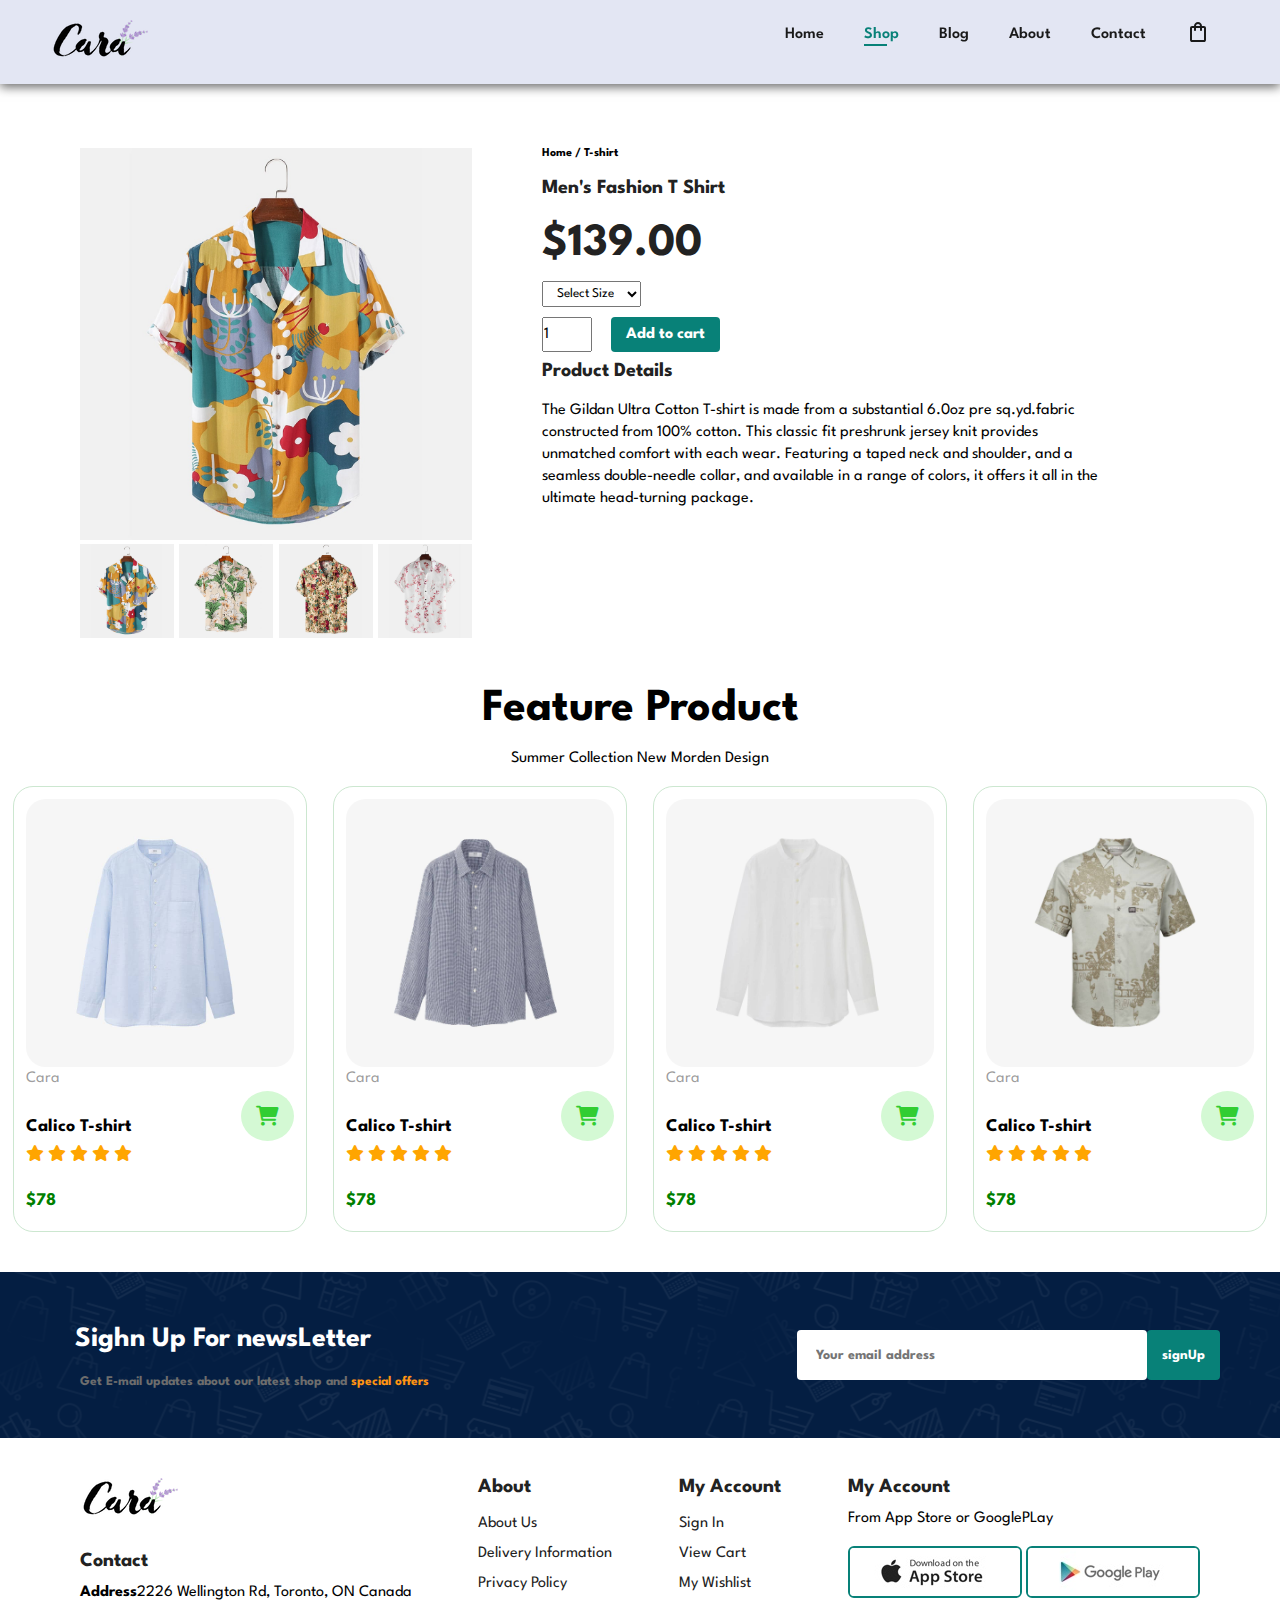
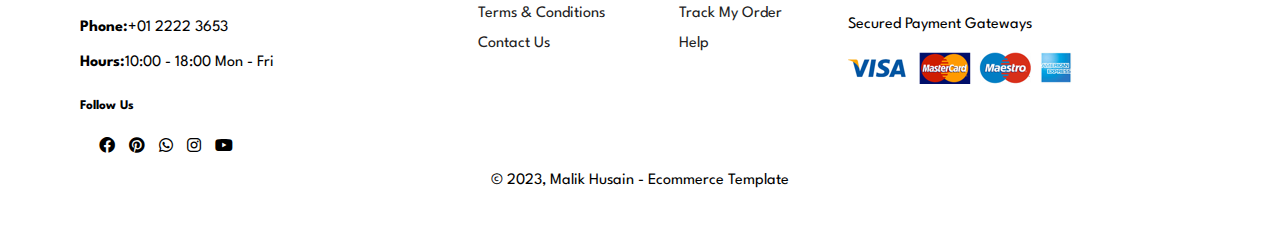
<file: E Malik/sproduct.html>
<!DOCTYPE html>
<html lang="en">

    <head>
        <meta charset="UTF-8">
        <meta http-equiv="X-UA-Compatible" content="IE=edge">
        <meta name="viewport" content="width=device-width, initial-scale=1.0">
        <link rel="stylesheet" href="https://cdnjs.cloudflare.com/ajax/libs/font-awesome/6.0.0/css/all.min.css" />
        <link rel="stylesheet" href="https://fonts.googleapis.com/css2?family=Material+Symbols+Outlined:opsz,wght,FILL,GRAD@20..48,100..700,0..1,-50..200" />
        <link rel="stylesheet" href="style.css">
        <script defer src="script.js"></script>

        <title>Cara</title>
    </head>

    <body>
        <nav id="nav" >
            <a href="#"><img id="logo" src="Images/logo.png" alt="Logo"></a>
            <div id="slideMenu" >
                <ul id="navUl" >
                    <li class="navLi" id="home" ><a  class="aTag"  href="index.html">Home</a></li>
                    <li class="navLi" id="shop" ><a class="aTag active"  href="shop.html">Shop</a></li>
                    <li class="navLi" id="blognav" ><a  class="aTag" href="blog.html">Blog</a></li>
                    <li class="navLi" id="about" ><a  class="aTag" href="about.html">About</a></li>
                    <li class="navLi" id="contact" ><a  class="aTag" href="contact.html">Contact</a></li>
                    <li class="navLi" id="contact"  ><a class="aTag"  href="cart.html"><span class="material-symbols-outlined">
                        shopping_bag
                        </span></a></li>
                    <span id="close" class="material-symbols-outlined">close</span>
                </ul>
            </div>
            <section class="mobile">
                <a class="aTag"  href="cart.html"><span class="material-symbols-outlined">
                    shopping_bag
                    </span></a>
                <span id="hamMenu" class="material-symbols-outlined">menu</span>
            </section>
        </nav>

        <section id="producditails" class="section-p1" >
             <div class="single-pro-image" >
                <img src="Images/products/f1.jpg" alt="" width="100%" id="mainImg">
                
                <div class="small-img-grp" >
                   <div class="small-img-col">
                       <img src="Images/products/f1.jpg" alt="" width="100%" class="small-img" >
                   </div>
                   <div class="small-img-col">
                       <img src="Images/products/f2.jpg" alt="" width="100%" class="small-img" >
                   </div>
                   <div class="small-img-col">
                       <img src="Images/products/f3.jpg" alt="" width="100%" class="small-img" >
                   </div>
                   <div class="small-img-col">
                       <img src="Images/products/f4.jpg" alt="" width="100%" class="small-img" >
                   </div>
             </div>
             </div>

             <div class="single-pro-details">
                <h6>Home / T-shirt</h6>
                <h4>Men's Fashion T Shirt</h4>
                <h2>$139.00</h2>
                <select>
                    <option value="">Select Size</option>
                    <option value="Small">Small</option>
                    <option value="Medium">Medium</option>
                    <option value="Large">Large</option>
                    <option value="X-Large">X-Large</option>
                    <option value="XX-Large">XX-Large</option>
                </select>
                </br>
                <input type="number" value="1" >
                <button type="submit" class="normal" >Add to cart</button>
                <h4>Product Details</h4>
                <span>The Gildan Ultra Cotton T-shirt is made from a substantial 6.0oz pre sq.yd.fabric constructed from 100% cotton. This classic fit preshrunk jersey knit provides unmatched comfort with each wear. Featuring a taped neck and shoulder, and a seamless double-needle collar, and available in a range of colors, it offers it all in the ultimate head-turning package. </span>
             </div>
        </section> 

        <section class="new-arrivals">
            <h2>Feature Product</h2>
            <p>Summer Collection New Morden Design</p>
            <div class="pro-container" >
                <div class="pro">
                    <img src="Images/products/n1.jpg" alt="">
                    <div class="discription">
                        <span id="brandGrid" >Cara</span>
                        <h5 id="T-styleGrid" >Calico T-shirt</h5>
                        <div id="starsforgrid" class="starts">
                            <i class="fa-solid fa-star"></i>
                            <i class="fa-solid fa-star"></i>
                            <i class="fa-solid fa-star"></i>
                            <i class="fa-solid fa-star"></i>
                            <i class="fa-solid fa-star"></i>
                        </div>
                        <h5 id="priceGrid" class="price">$78</h5>
                        <span id="cartGrid" class="productCart" ><a href=""><i id="cart" class="fa-solid fa-cart-shopping"></i></a></span>
                    </div>
                </div>
                <div class="pro">
                    <img src="Images/products/n2.jpg" alt="">
                    <div class="discription">
                        <span id="brandGrid" >Cara</span>
                        <h5 id="T-styleGrid" >Calico T-shirt</h5>
                        <div id="starsforgrid" class="starts">
                            <i class="fa-solid fa-star"></i>
                            <i class="fa-solid fa-star"></i>
                            <i class="fa-solid fa-star"></i>
                            <i class="fa-solid fa-star"></i>
                            <i class="fa-solid fa-star"></i>
                        </div>
                        <h5 id="priceGrid" class="price">$78</h5>
                        <span id="cartGrid" class="productCart" ><a href=""><i id="cart" class="fa-solid fa-cart-shopping"></i></a></span>
                    </div>
                </div>
                <div class="pro">
                    <img src="Images/products/n3.jpg" alt="">
                    <div class="discription">
                        <span id="brandGrid" >Cara</span>
                        <h5 id="T-styleGrid" >Calico T-shirt</h5>
                        <div id="starsforgrid" class="starts">
                            <i class="fa-solid fa-star"></i>
                            <i class="fa-solid fa-star"></i>
                            <i class="fa-solid fa-star"></i>
                            <i class="fa-solid fa-star"></i>
                            <i class="fa-solid fa-star"></i>
                        </div>
                        <h5 id="priceGrid" class="price">$78</h5>
                        <span id="cartGrid" class="productCart" ><a href=""><i id="cart" class="fa-solid fa-cart-shopping"></i></a></span>
                    </div>
                </div>
                <div class="pro">
                    <img src="Images/products/n4.jpg" alt="">
                    <div class="discription">
                        <span id="brandGrid" >Cara</span>
                        <h5 id="T-styleGrid" >Calico T-shirt</h5>
                        <div id="starsforgrid" class="starts">
                            <i class="fa-solid fa-star"></i>
                            <i class="fa-solid fa-star"></i>
                            <i class="fa-solid fa-star"></i>
                            <i class="fa-solid fa-star"></i>
                            <i class="fa-solid fa-star"></i>
                        </div>
                        <h5 id="priceGrid" class="price">$78</h5>
                        <span id="cartGrid" class="productCart" ><a href=""><i id="cart" class="fa-solid fa-cart-shopping"></i></a></span>
                    </div>
                </div>
        </section>

        <section id="newsLetter" >
           <div>
            <h2>Sighn Up For newsLetter</h2>
            <h5>Get E-mail updates about our latest shop and <span> special offers</span></h5>
           </div>
            <div class="signUpinput" >
                <input placeholder="Your email address" type="email" name="user" id="signUp">
                <button class="normal" >signUp</button>
            </div>
        </section>
        
        <footer class="footer section-p1">
            <div class="firstsection" >
                <img src="Images/logo.png" alt="">
                <h4>Contact</h4>
                <p><strong>Address</strong>2226 Wellington Rd, Toronto, ON Canada</p>
                <p><strong>Phone:</strong>+01 2222 3653</p> 
                <p><strong>Hours:</strong>10:00 - 18:00 Mon - Fri</p> 
                <div class="sociallinks">
                    <h5>Follow Us</h5>
                    <i class="fa-brands fa-x-twitter"></i>
                    <i class="fa-brands fa-facebook"></i>
                    <i class="fa-brands fa-pinterest"></i>
                    <i class="fa-brands fa-whatsapp"></i>
                    <i class="fa-brands fa-instagram"></i>
                    <i class="fa-brands fa-youtube"></i>
                </div>
            </div>
            <div class="about col" >
                <h4>About</h4>
                <a href="#">About Us</a>
                <a href="#">Delivery Information</a>
                <a href="#">Privacy Policy</a>
                <a href="#">Terms & Conditions</a>
                <a href="#">Contact Us</a>
            </div>
            <div class="My Account col" >
                <h4>My Account</h4>
                <a href="#">Sign In</a>
                <a href="#">View Cart</a>
                <a href="#">My Wishlist</a>
                <a href="#">Track My Order</a>
                <a href="#">Help</a>
            </div>
            <div class="Install App" >
                <h4>My Account</h4>
                <p>From App Store or GooglePLay</p>
                <img class="Dpp" src="Images/pay/app.jpg" alt="">
                <img class="Dpp" src="Images/pay/play.jpg" alt="">
                <p>Secured Payment Gateways</p>
                <img src="Images/pay/pay.png" alt="">
            </div>
            <div class="copywrite" >
                <p>© 2023, Malik Husain - Ecommerce Template</p>
            </div>
        </footer>


    </body>

</html>
</file>
<file: E Malik/style.css>
@import url("https://fonts.googleapis.com/css2?family=Spartan:wght@100;200;300;400;500;600;700;800;900&display=swap");
* {
  margin: 0;
  padding: 0;
  box-sizing: border-box;
  font-family: "Spartan", sans-serif;
}

html {
  scroll-behavior: smooth;
}

/* Global Styles */

#cart.active {
  color: #088178;
}

h1 {
  font-size: 50px;
  line-height: 64px;
  color: #222;
}

h2 {
  font-size: 46px;
  line-height: 54px;
  color: #222;
}

h4 {
  font-size: 20px;
  color: #222;
}

h6 {
  font-weight: 700;
  font-size: 12px;
}

p {
  font-size: 16px;
  color: #465b52;
  margin: 15px 0 20px 0;
}

.section-p1 {
  padding: 40px 80px;
}

.section-m1 {
  margin: 40px 0;
}

body {
  width: 100%;
}



/* Navbar  */
#nav {
  display: flex;
  align-content: center;
  justify-content: space-between;
  padding: 20px 50px;
  background-color: #e3e6f3;
  box-shadow: 0px 3px 10px rgba(0, 0, 0, 0.6);
  position: sticky;
  top: 0;
  left: 0;
  z-index: 1;
}

#navUl {
  display: flex;
  align-items: center;
  justify-content: center;
}

.navLi {
  list-style: none;
  align-content: center;
  padding: 0px 20px;
  position: relative;
}

.navLi a {
  font-size: 16px;
  font-weight: 600;
  color: #1a1a1a;
  text-decoration: none;
  padding: 5px 0px;
  transition: 0.2s ease;
}

li a:hover, 
li a.active {
  color : #088178 ;
}

li a:hover::after , 
li a.active::after {
  content: "";
  width: 30%;
  height: 2px;
  background-color: #088178;
  position: absolute;
  bottom: -4px;
  left: 20px;
}



#nav .mobile {
  display: none;
  text-align: center;
}

#close {
  display: none;
}


/* Home page banner */
#mainBanner {
  height: 90vh;
  width: 100%;
  background-image: url(Images/hero4.png);
  background-size: cover;
  display: flex;
  padding: 0 80px;
  flex-direction: column;
  align-content: flex-start;
  justify-content: center;
  background-position: top 25% right 0;
}


#mainBanner h1 {
  color: #088178;  
}
#mainBanner button {
  background-color: transparent;
  background-image: url(Images/button.png);
  background-size: cover;
  border: 0;
  padding: 14px 80px 14px 65px;
  width: 250px;
  font-size: 16px;
  font-weight: 800;
  color: #088178;
}

#groupOfFeatures {
  display: flex;
  align-items: center;
  justify-content: center;
  justify-content: space-evenly;
  flex-wrap: wrap;
}

/* Features */

.feature {
  text-align: center;
  width: 180px;
  padding: 25px 15px;
  box-shadow: 10px 10px 50px rgba(70, 62, 221, 0.1);
  justify-items: center;  
  border: 1px solid #cce7d0;
  border-radius: 5px;
  margin: 15px 0px;
  transition: 0.3s ease;
}

.feature:hover {
  box-shadow: 20px 20px 34px rgba(0, 0, 0, 0.3);
}

.feature img {
  width: 100%;
  margin-bottom: 5px;
}

.feature h6 {
  padding: 10px 5px;
  font-weight: 700;
  font-size: 16px;
  color: #088178;
  background-color: #fddde4;
  border-radius: 5px;
  line-height: 1;
  display: inline-block;
}

.feature:nth-child(2) h6 {
  background-color: #cdebbc;
}
.feature:nth-child(3) h6 {
  background-color: #d1e8f2;
}
.feature:nth-child(4) h6 {
  background-color: #cdd4f8;
}
.feature:nth-child(5) h6 {
  background-color: #f6dbf6;
}
.feature:nth-child(6) h6 {
  background-color: #fff2e5;
}

/* Product lists */

#product1 {
  text-align: center;
}

.pro-container {
  display: flex;
  flex-wrap: wrap;
  justify-content: space-around;
} 

.pro-container .pro{
  width: 23%;
  min-width: 250px;
  padding: 12px 12px;
  border: 1px solid #cce7d0;
  border-radius: 20px;
  margin-bottom: 10px;
}

.pro-container img {
  border-radius: 20px;
  width: 100%;
}

.pro-container .pro:hover {
  cursor: pointer;
  box-shadow: 10px 10px 50px rgba(70, 62, 221, 0.2);
}

/* Product discription */

.pro-container .discription {
  text-align: left;
  display: grid;
  grid-template-rows: repeat(4, 1fr);
  grid-template-columns: repeat(2, 1fr);
}
#brandGrid {
  grid-row: 1;
  grid-column: 1;
}

#T-styleGrid{
  grid-column: 1 / span 2 ;
  grid-row: 2 ;
}
#starsforgrid{
  grid-column: 1 / span 2 ;
  grid-row: 3 ;
}
#priceGrid{
  grid-column: 1 / span 2  ;
  grid-row: 4 ;
}
#cartGrid{
  font-size: 20px;
  grid-column: 1 / span 2;
  grid-row: 1 / span 2;
  justify-self: end;
  align-self: end;
}

.pro-container .discription span {
  font: 8PX;
  color: rgba(0, 0, 0, 0.4);
}

.pro-container .discription h5 {
  font-size: 18px;
}

.pro-container .discription .starts {
  color: orange;
}

.pro-container .pro .price {
  color: green;
}

.pro-container .productCart #cart {
  color: limegreen;
  padding: 15px;
  border-radius: 50%;
  background-color: rgb(212, 249, 212);
}

/* Second banner */

#banner {
  display: flex;
  flex-direction: column;
  text-align: center;
  align-items: center;
  background-image: url(Images/banner/b2.jpg);
  width: 100%;
  height: 40vh;
  background-size: cover;
  justify-content: center;
  background-position: center;
}

#banner h2, h5   {
  color: white;
  padding: 10px 0px;
}

#banner h5 {
  font-size: 16px;
}

#banner h2 span {
  color: red;
}

.normal {
  padding: 10px 15px;
  font-weight: 600;
  cursor: pointer;
  margin: 10px 10px;
  font-size: 14px;
  font-weight: 700;
  border: none;
  outline: none;
  border-radius: 4px;
  transition: 0.2s;
}

#banner button:hover {
  background-color: #088178;
  color: #fff;
} 

/* Small banners */

#sm-banner {
  display: flex;
  justify-content: space-between;
  flex-wrap: wrap;
  padding: 0px 80px;
}

#sm-banner .banner-box{
  display: flex;
  padding: 30px;
  flex-direction: column;
  justify-content: center;
  align-content: center;
  align-items: start;
  min-width: 580px;
  width: 667px;
  background-image: url("Images/banner/b17.jpg");
  height: 50vh;
  background-size: cover;
  background-position: center;
}

#product1 h5 {
  color: #000;
  margin-left: 0px;
}

#sm-banner .banner-box h2,h5 {
  margin-left: 20px;
  text-align: start;
  align-content: center;
  color: #fff;
}

#sm-banner .banner-box h2 {
  font-size: 30px;
}

#sm-banner .banner-box button {
  margin-left: 20px;
  padding: 5px 10px;
  outline: none;
  border: 1px solid #fff;
  border-radius: 4px;
  font-weight: 600;
  color: #fff;
  background: transparent;
  cursor: pointer;
}

#sm-banner .banner-box:hover button {
  background-color: #088178;
  color: #fff;
  border: 1px solid black;
}  

#sm-banner #banner2{
  background-image: url("Images/banner/b10.jpg");
}

#Text-banner {
  display: flex;
  justify-content: center;
  align-content: center;
  flex-wrap: wrap;
  padding: 20px 60px 50px 60px;
}

/* Text banner */

#Text-banner .banner-box {
color: #fff;
min-width: 30%;
height: 40vh;
display: flex;
flex-direction: column;
justify-content: space-evenly;
justify-content: center;
align-content: center;
background-image: url("Images/banner/b7.jpg");
background-size: cover;
background-position: center;
margin: 0px 10px;
}

#Text-banner #Text-banner1 h2 {
  font-size: 28px;
  margin-left: 10px;
}
#Text-banner #Text-banner2 {
background-image: url("Images/banner/b4.jpg");
} 
#Text-banner #Text-banner2 h2{
  margin-left: 10px;
  font-size: 28px;
}
#Text-banner #Text-banner3 {
background-image: url("Images/banner/b18.jpg");
}
#Text-banner #Text-banner3 h2 {
  margin-left: 10px;
  font-size: 28px;
}


#newsLetter {
  display: flex;
  padding: 40px 60px;
  justify-content: space-between;
  flex-wrap: wrap;
  align-items: center;
  background-image: url("Images/banner/b14.png");
  background-position: 20% 30%;
  background-color: #041e42;
}

#newsLetter h2 {
  color: #fff;
  font-size: 28px;
  padding-left: 4%;
}
#newsLetter h5 {
  color: #6d6d6d;
}
#newsLetter h5 span {
  color: #ff9412;
}

.signUpinput {
  display: flex ;
}

.signUpinput input {
  padding: 10px 15px;
  font-size: 14px;
  font-weight: 700;
  border-radius: 4px;
  width: 350px;
  height: 3.125rem;
  padding: 0 1.25em;
  border: 1px solid transparent;
  outline: none;
}

.signUpinput button {
  margin-left: 0px;
  background-color: #088178;
  color: #fff;
  margin: 0px;
  white-space: nowrap;
}

/* Footer */

.footer {
  display: flex;
  flex-wrap: wrap;
  justify-content: space-between;
}
.footer h5 {
  color: #000;
}
.footer h5 {
  margin-left: 0px;
  margin-bottom: 10px;
}

.footer .col {
  display: flex;
  flex-direction: column;
  align-content: start;
}
.footer .col h4 {
margin-bottom: 20px;
}

.footer .col a {
  text-decoration: none;
  color: #222;
  margin-bottom: 15px;
}

.footer .Install .Dpp {
  border: 2px solid #088178;
  border-radius: 6px;
}

.footer .firstsection img {
  margin-bottom: 30px;

}

.footer .sociallinks i {
  margin: 5px;
}

.footer .sociallinks i:hover,
.footer .col a:hover {
  color: #088178;
} 

.footer .copywrite {
  width: 100%;
  text-align: center;
}




/* Shop Page */

#header {
  background-image: url("Images/banner/b1.jpg");
  width: 100%;
  background-size: cover;
  background-position: center;
  height: 40vh;
  display: flex;
  justify-content: center;
  align-items: center;
  flex-direction: column;
  padding: 14px;
}

#header h2 {
  color: #fff;
}

#header p{
  color: #fff;
  
}


#paginatio a {
  text-decoration: none;
  border-radius: 4px;
  color: #fff;
  font-weight: 700;
  text-align: center;
  padding: 15px;
  background-color: #088178;
}

#paginatio a:nth-child(1) {
  padding: 15px 17px;
  font-size: 16px;
}
#paginatio span {
  position: relative;
  top: 5px;
  padding: 0px;
  font-size: 18px;
  font-weight: 900;
}

#paginatio {
  text-align: center;
}


/* Single Product */

#producditails {
  display: flex;
  padding-top: 5%;
}

#producditails .single-pro-details {
  width: 50%;
  margin-left: 30px;
}

#producditails .single-pro-image{
  width: 35%;
  margin-right: 40px;  
}

#producditails .small-img-grp {
  display: flex;
  justify-content: space-between;
}

#producditails .small-img-col {
  flex-basis: 24%;
  cursor: pointer;
}

.single-pro-details h6 {
  margin-bottom: 20px;
}
.single-pro-details h4 {
  margin-bottom: 20px;
}
.single-pro-details h2 {
  margin-bottom: 10px;
}
.single-pro-details select {
  padding: 5px 10px;
  
}

.single-pro-details select:focus {
  outline: none;
}

.single-pro-details span {
  line-height: 22px;
}


.single-pro-details input {
  width: 50px;
  height: 35px;
  margin-right: 5px;
  font-size: 16px;
}

.single-pro-details input:focus {
  outline: none;
}

.single-pro-details button {
  background-color: #088178;
  font-size: 16px;
  color: #fff;
}

.new-arrivals h2 , p {
  color: #000;
}

.new-arrivals {
  text-align: center;
}

.pro-container .discription h5 {
  color: #000;
  margin-left: 0;
}
/* Blog Page */

#header.blog-header {
  background-image: url("Images/banner/b19.jpg");
}  

#blog {
  padding: 150px 150px 0px 150px;
  
}

#blog .blog-box {
  display: flex;
  align-items: center;
  width: 100%;
  position: relative;
  padding-bottom: 90px;
}

#blog .blog-image{
  width: 50%;
  background-position: top 10%;
}

#blog img {
  width: 80%;
  height: 350px;
  object-fit: cover;
}

#blog .blog-details {
  width: 50%;
}

#blog .blog-details a {
  text-decoration: none;
  font-size: 11px;
  color: #000;
  font-weight: 700;
  position: relative;
  transition: 0.3s;
  padding: 20px;
}


#blog .blog-details a::after {
  content: "";
  width: 70px;
  height: 2px;
  background-color: #000;
  position: absolute;
  top: 24px;
  right: -60px;
}

#blog .blog-details a:hover {
  color: #088178;
}

#blog .blog-details a:hover::after {
  background-color: #088178;
}

#blog .blog-box h1 {
  position: absolute;
  top: -40px;
  left: 0;
  font-size: 70px;
  font-weight: 700;
  color: #c9cbce;
  z-index: -9;
}



/* About Page */

#header.about-header {
  background-image: url("Images/about/banner.png");
}

#about-head {
  display: flex;
  align-items: center;
}

#about-head img {
  width: 40%;
  padding: 30px 0px;
  height: auto;
}

#about-head div {
  padding-left: 40px;
  padding-right: 10=x ;
}

#about-app {
  text-align: center;
}


#about-app .about-video  video{
  border-radius: 20px;
  width: 70%;
  height: 100%;
  margin: 30px auto 0 auto;
}


/* contact Page */

#newsLetter {
  margin-top: 30px;
}

#contact-details {
  display: flex ;
  align-items: center;
  justify-content: center;
}

#contact-details .details {
  width: 40%;
}

#contact-details .details span,
#form-details form  {
  font-size: 12px;
}

#contact-details .details h2,
#form-details form h2 {
  font-size: 26px;
  line-height: 35px;
  padding: 20px 0px;
}
#contact-details .details h3 {
  font-size: 16px;
  padding-bottom: 15px;
}
#contact-details .details li {
  list-style: none;
  display: flex;
  padding: 10px 0;
}

#contact-details .details li i {
  font-size: 14px;
  padding-right: 22px;
}

#contact-details .details p {
  margin: 0;
  font-size: 14px;
}

#contact-details .google-map {
  width: 55%;
  height: 400px;
  padding: 20px;
}

#contact-details .google-map iframe {
  width: 100%;
  height: 100%;
}

#form-details {
  display: flex;
  justify-content:space-between;
  margin: 30px;
  padding: 80px;
  border: 1px solid #e1e1e1 ;
}

#form-details form {
  display: flex;
  width: 65%;
  flex-direction: column;
  align-items: flex-start;
}

#form-details form input,
#form-details form textarea {
  width: 100%;
  padding: 12px 15px;
  outline: none;
  margin-bottom: 20px;
  border: 1px solid #e1e1e1;
}

#form-details form button {
  background-color: #088178;
  color: white;
}

#form-details .people div {
  padding-bottom: 25px;
  display: flex;
  align-items: flex-start;
}

#form-details .people div img {
  width: 65px;
  height: 65px;
  object-fit: cover;
  margin-right: 15px;
}

#form-details .people div p {
  margin: 0;
  font-size: 13px;
  line-height: 25px;
}

#form-details .people div p span {
  display: block;
  font-size: 16px;
  font-weight: 600;
  color: #000;
}

/* Cart-page */

#cart {
  overflow-x: auto;
}

#cart table {
  width: 100%;
  border-collapse: collapse;
  table-layout: fixed;
  white-space: nowrap;
  text-align: center;
  justify-items: center;
}

#cart table thead {
  border: 1px solid #e2e9e1;
  border-left: none;
  border-right: none;
}

#cart table thead td {
  font-weight: 700;
  text-transform: uppercase;
  font-size: 13px;
  padding: 18px 0;
}

#cart table tbody tr td {
  padding-top: 20px;

}

#cart table tbody td {
  font-size: 14px;
}

#cart table img {
  width: 70px;
}

#cart table td:nth-child(1) {
  width: 100px;
  text-align: center;
}

#cart table td:nth-child(2) {
  width: 250px;
  text-align: center;
}

#cart table td:nth-child(3) {
  width: 250px;
  text-align: center;
}

#cart table td:nth-child(4),
#cart table td:nth-child(6) {
  width: 150px;
  text-align: center;
}

#cart table td:nth-child(5) input {
  width: 70px;
  padding: 10px 5px 10px 15px;
  text-align: center;
}
#cart table td:nth-child(5) {
  width: 70px;
  padding: 10px 5px 10px 15px;
  text-align: center;
}

#cart-add {
  display: flex;
  justify-content: space-between;
}

#coupon {
  width: 50%;
  margin-bottom: 30px;
}

#coupon h3,
#subtotal  {
  padding-bottom: 15px;
}

#coupon input {
  padding: 10px 20px;
  outline: none;
  width: 60%;
  margin-right: 10px;
  border: 1px solid #e2e9e1;
}

#coupon button,
#subtotal button {
  color: white;
  background-color: #088178;
}

#subtotal {
  width: 50%;
  margin-bottom: 30px;
  border: 1px solid #e2e9e1;
  padding: 30px;
}

#subtotal table {
  border-collapse: collapse;
  width: 100%;
  margin-bottom: 20px;
}

#subtotal table td {
  width: 50%;
  border: 1px solid #e2e9e1;
  padding: 10px;
  font-size: 13px;
}



/* Responsive */

/* For ipad */

@media (max-width:820px) {
  
  .section-p1 {
    padding: 40px 40px;
  }
  
  
  #navUl {
    display: flex;
    flex-direction: column;
    justify-items: start;
    align-items: start;
    
  }
  #slideMenu {
    position: fixed;
    top: 0;
    right: -300px;
    height: 100vh;
    width: 300px;
    background-color: #e3e6f3;
    box-shadow: 0 40px 60px rgba(0, 0, 0, 0.1);
    padding: 80px 0 0 10px;
    transition: 0.3s;
  }
  
  #slideMenu.active {
    right: 0px;
    z-index: 1;
  }
  
  #nav ul li {
    margin-bottom: 25px;
  }
  #nav .mobile  {
    display: flex;
    padding-top: 8px;
  }
  
  #nav > section > a > span {
    position: relative;
  }
  
  #nav > section > a > span:hover::after, 
  #nav > section > a > span.active::after {
    content: "";
    color: #088178;
    width: 30%;
    height: 2px;
    background-color: #088178;
    position: absolute;
    bottom: -4px;
    left: 20px;
  }
  
  #nav > section > a > span:hover {
    color: #088178;
  }
  
  #hamMenu {
    cursor: pointer;
  }
  
  .mobile span {
    padding-left: 20px;
    color: #1a1a1a;
    font-size: 24px;
  }
  
  .navLi a .ShoppingCart {
    display: none;
  }
  
  #close {
    display: flex;
    position: absolute;
    top: 20px;
    left: 20px;
    cursor: pointer;
    color: #222;
  }
  
  #mainBanner {
    height: 70vh;
    padding: 0px 40px;
    background-position: top 30% right 25%;
  }
  
  #groupOfFeatures {
    justify-content: center;
  }
  
  .feature {
    margin: 20px;
  }
  
  .pro-container {
    justify-content: center;
  }
  
  .pro-container .pro {
    margin: 20px;
  }
  
  #banner {
    height: 20vh;
  }
  
  #sm-banner .banner-box {
    height: 30vh;
  }
  
  
  #Text-banner .banner-box {
    width: 28%;
    height: 25vh;
    margin: 6px;
  }
  
  /* Single Product Page */
  
  #newsLetter {
    align-items: center;
    justify-content: center;
  }
  
  .pro-container .pro {
    margin: 30px;
  }
  
  /* About */
  #header.about-header {
    height: 25vh;
  }
  
  /* Contact */
  
  #form-details {
    margin: 20px;
    padding: 40px;
  }
  
  #form-details form {
    width: 50%;
  }
  
  #form-details .people {
    padding-top: 40px;
  }
  
  body > footer > div.firstsection > p:nth-child(3) {
    text-wrap: wrap;
  }
  
  #nav .mobile span.active {
    color: #088178;
    position: relative;
  }
  
  #nav .mobile span.active::after {
    content: "";
    width: 30%;
    height: 2px;
    background-color: #088178;
    position: absolute;
    bottom: -4px;
    left: 20px;
  }


  /* Cart-page */
  
}
/* For Mobile Devices */

@media (max-width: 477px) {
  #nav {
    padding: 10px 30px;
  }
  #mainBanner {
    height: 50vh;
    padding: 0px 20px;
  }
  h2 {
    font-size: 22px;
    line-height: 34px;
  }
  h1 {
    font-size: 28px;
    line-height: 44px;
    color: #222;
  }
  p {
    font-size: 12px;
    color: #465b52;
    margin: 6px 0 8px 0;
  }
  #mainBanner button {
    padding: 7px 40px 14px 20px;
    width: 200px;
    font-size: 12px;
  }
  .section-p1 {
    padding: 10px 10px;
  }
  .feature {
    margin: 10px;
  }
  .feature {
    text-align: center;
    width: 140px;
    padding: 25px 15px;
    margin: 15px 15px;
    transition: 0.3s ease;
  }
  .pro-container .pro {
    width: 80%;
  }
  #banner {
    height: 25vh;
  }
  #sm-banner {
    padding: 0px;
  }
  #sm-banner .banner-box {

    height: 30vh;
    margin: 15px;
    width: 360px;
    min-width: 350px;
  }
  #Text-banner .banner-box {
    width: 100%;
    height: 25vh;
    margin: 10px;
  }
  #Text-banner {
    margin-top: 20px;
    padding: 5px;
  }
  #newsLetter {
    padding: 20px;
  }
  .signUpinput input {
    padding: 0px;
    width: 250px;
    height: 2.5rem;
    padding: 0 1.25em;
  }
  #newsLetter h2 {
    padding-left: 0;
  }
  #sm-banner .banner-box h2, h5 {
    margin-left: 0px;
  }

  #producditails {
    flex-direction: column;
    align-items: center;
  }

  #producditails .single-pro-image {
    width: 100%;
    margin: 10px;
  }

  #producditails .single-pro-details {
    width: 100%;
    margin: 20px;
  }

  /* Blog Page */

  #blog .blog-box{
    display: flex;
    flex-direction: column;
    align-items: flex-start;
  }

  #blog {
    padding: 100px 20px 0px 20px;
  }

  #blog img {
    width: 133%;
    height: 350px;
    object-fit: cover;
    margin-bottom: 20px;
  }

  #blog .blog-box {
    width: 150%;
    padding-bottom: 80px;
  }
  
  .section-p1 {
    padding: 30px ;
  }

  /* About Page */
  #about-head {
    display: flex;
    flex-direction: column;
    align-items: center;
    padding: 0;
  }

  #about-head img {
    width: 100%;
    padding: 15px 0px;
    margin-bottom: 20px;
  }

  #about-app .about-video video {
    border-radius: 20px;
    width: 100%;
  }

  #about-head div {
    padding: 10px 15px;
  }

  #groupOfFeatures.section-p1 {
    padding: 0px;
  }

  /* Contact Page */

  #contact-details {
    display: flex;
    flex-direction: column;
    align-items: center;
    justify-content: space-between;
  }

  #contact-details .details {
    width: 100%;
    margin-bottom: 30px;
  }

  #contact-details .google-map {
    width: 100%;
  }
  .section-p1 {
    padding: 10px;
  }

  #form-details {
    margin: 10px;
    padding: 30px 10px;
    flex-wrap: wrap;
    border: 1px solid #e1e1e1;
  }
  #form-details form {
    width: 100%;
    margin-bottom: 30px;
  }

  /* Cart-page */

  #nav .mobile span.active {
    color: #088178;
    position: relative;
  }

  #nav .mobile span.active::after {
    content: "";
    width: 30%;
    height: 2px;
    background-color: #088178;
    position: absolute;
    bottom: -4px;
    left: 20px;
  }

  #cart-add {
    flex-direction: column;
  }

  #coupon {
    padding-top: 20px;
    align-content: center;
    width: 100%;
  }

  #subtotal {
    width: 100%;
    padding: 20px;
  }
</file>
